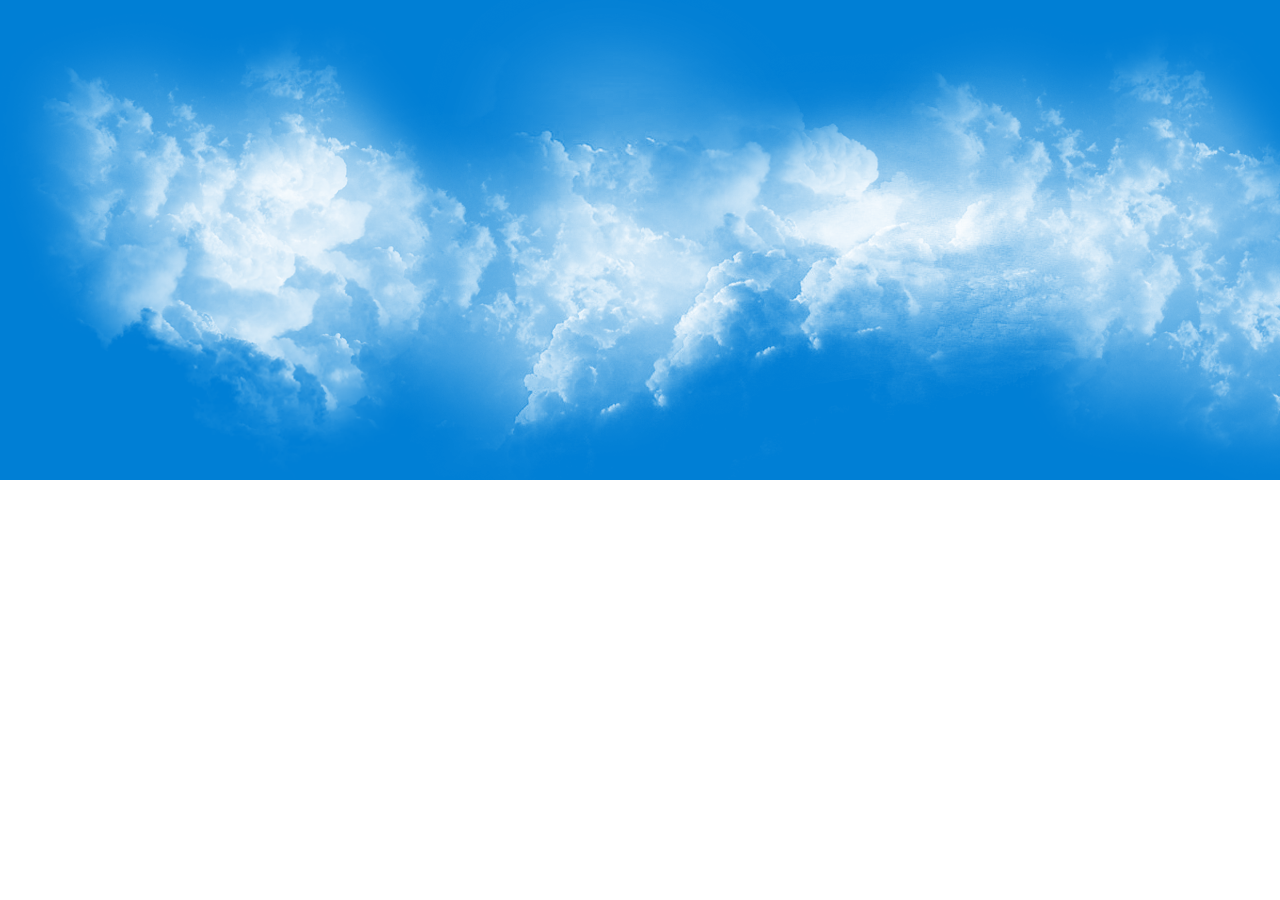
<file: animate cloud/index.html>
<!doctype html>
<html lang="zh">
<head>
<meta charset="UTF-8">
<meta http-equiv="X-UA-Compatible" content="IE=edge,chrome=1"> 
<meta name="viewport" content="width=device-width, initial-scale=1.0">
<title>纯css3云彩动画效果</title>
<link rel="stylesheet" href="css/style.css">
</head>
<body>

<!-- 代码部分begin -->
<div class="sky">
	<div class="clouds_one"></div>
	<div class="clouds_two"></div>
	<div class="clouds_three"></div>
</div>
<!-- 代码部分end -->

</body>
</html>
</file>
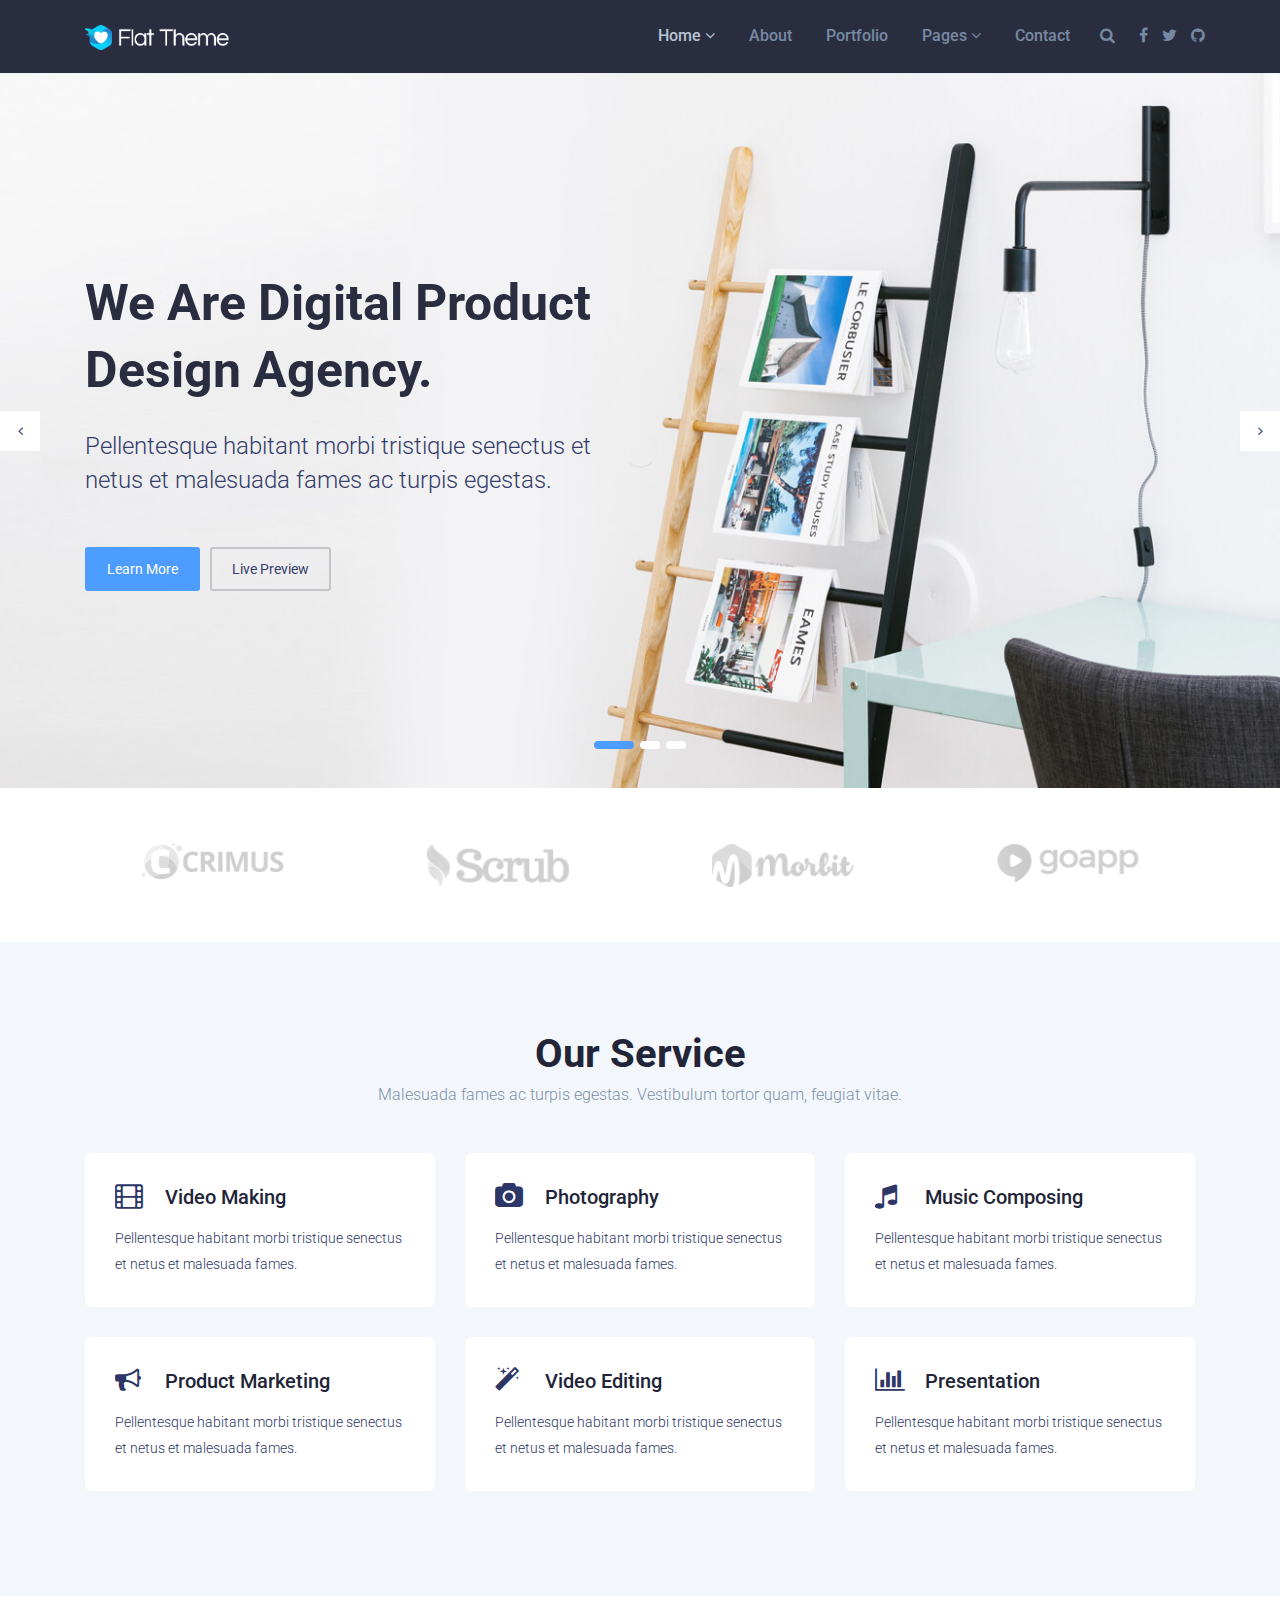
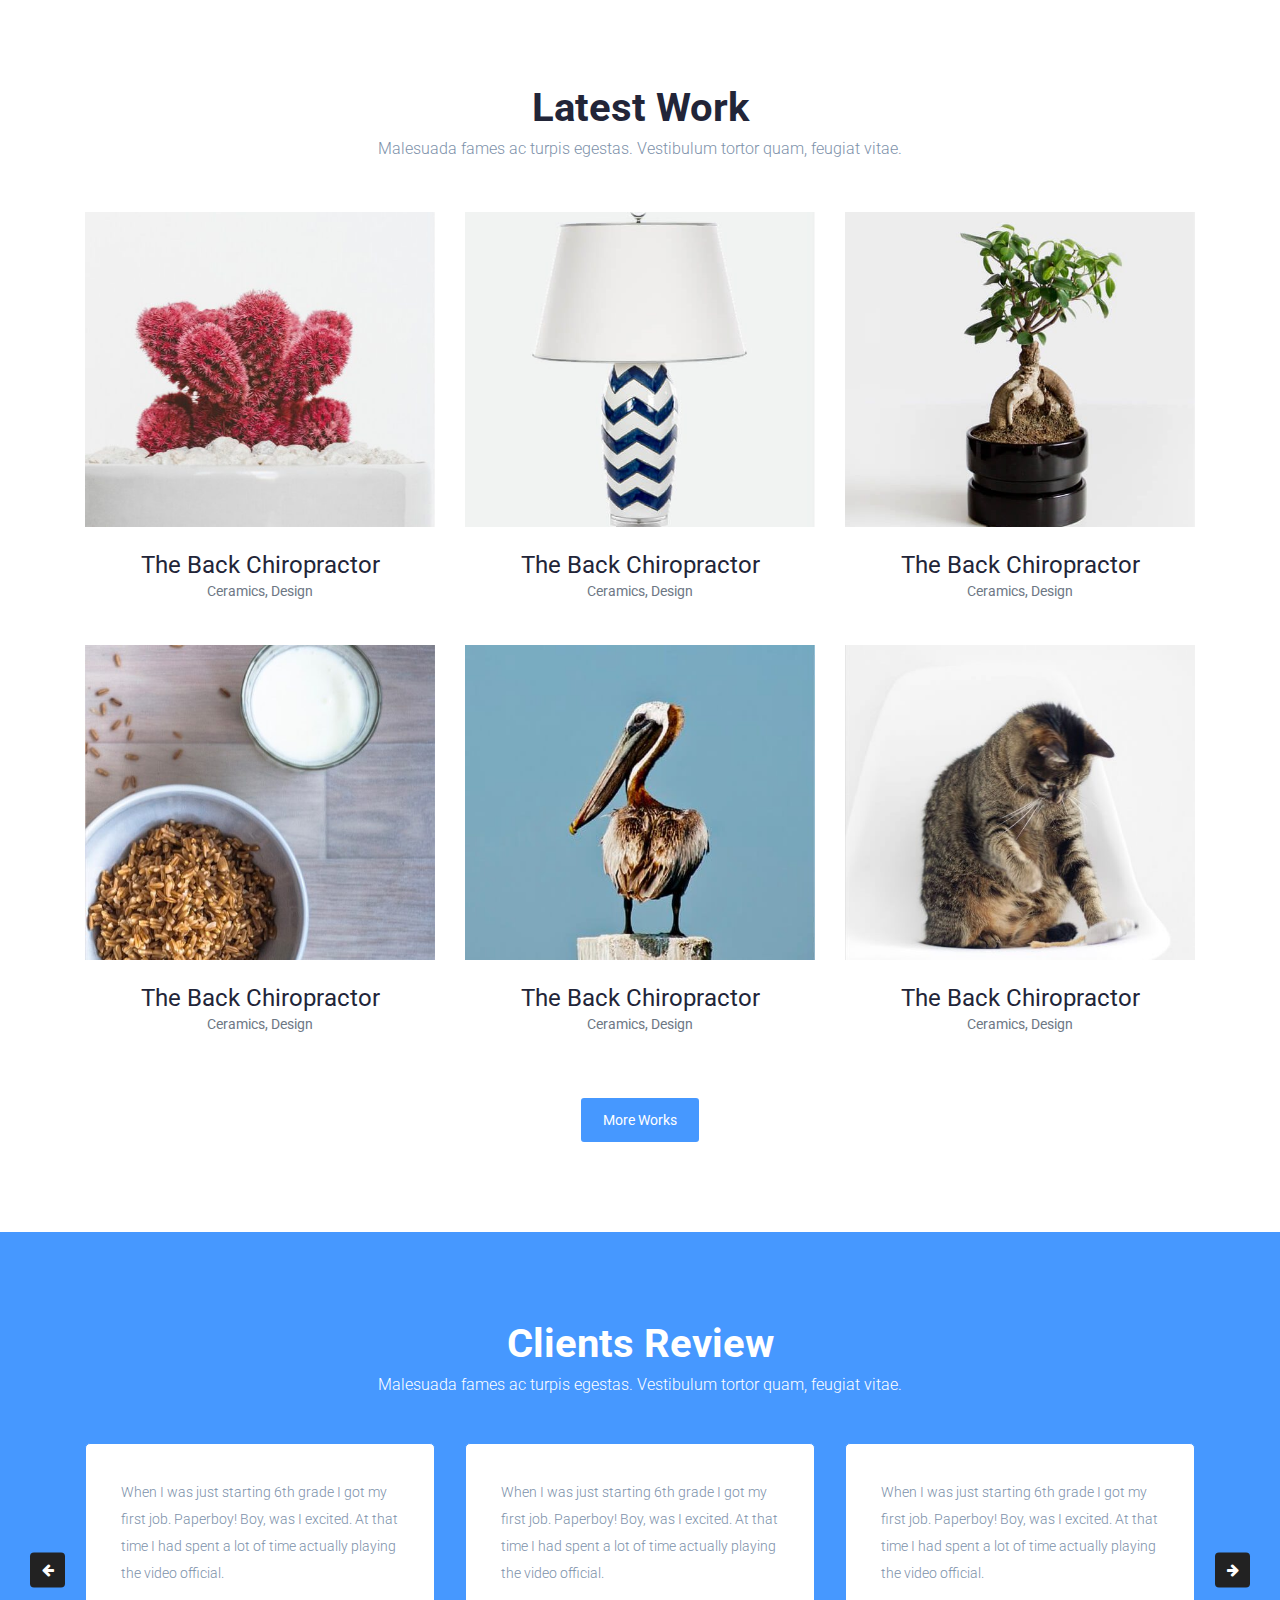
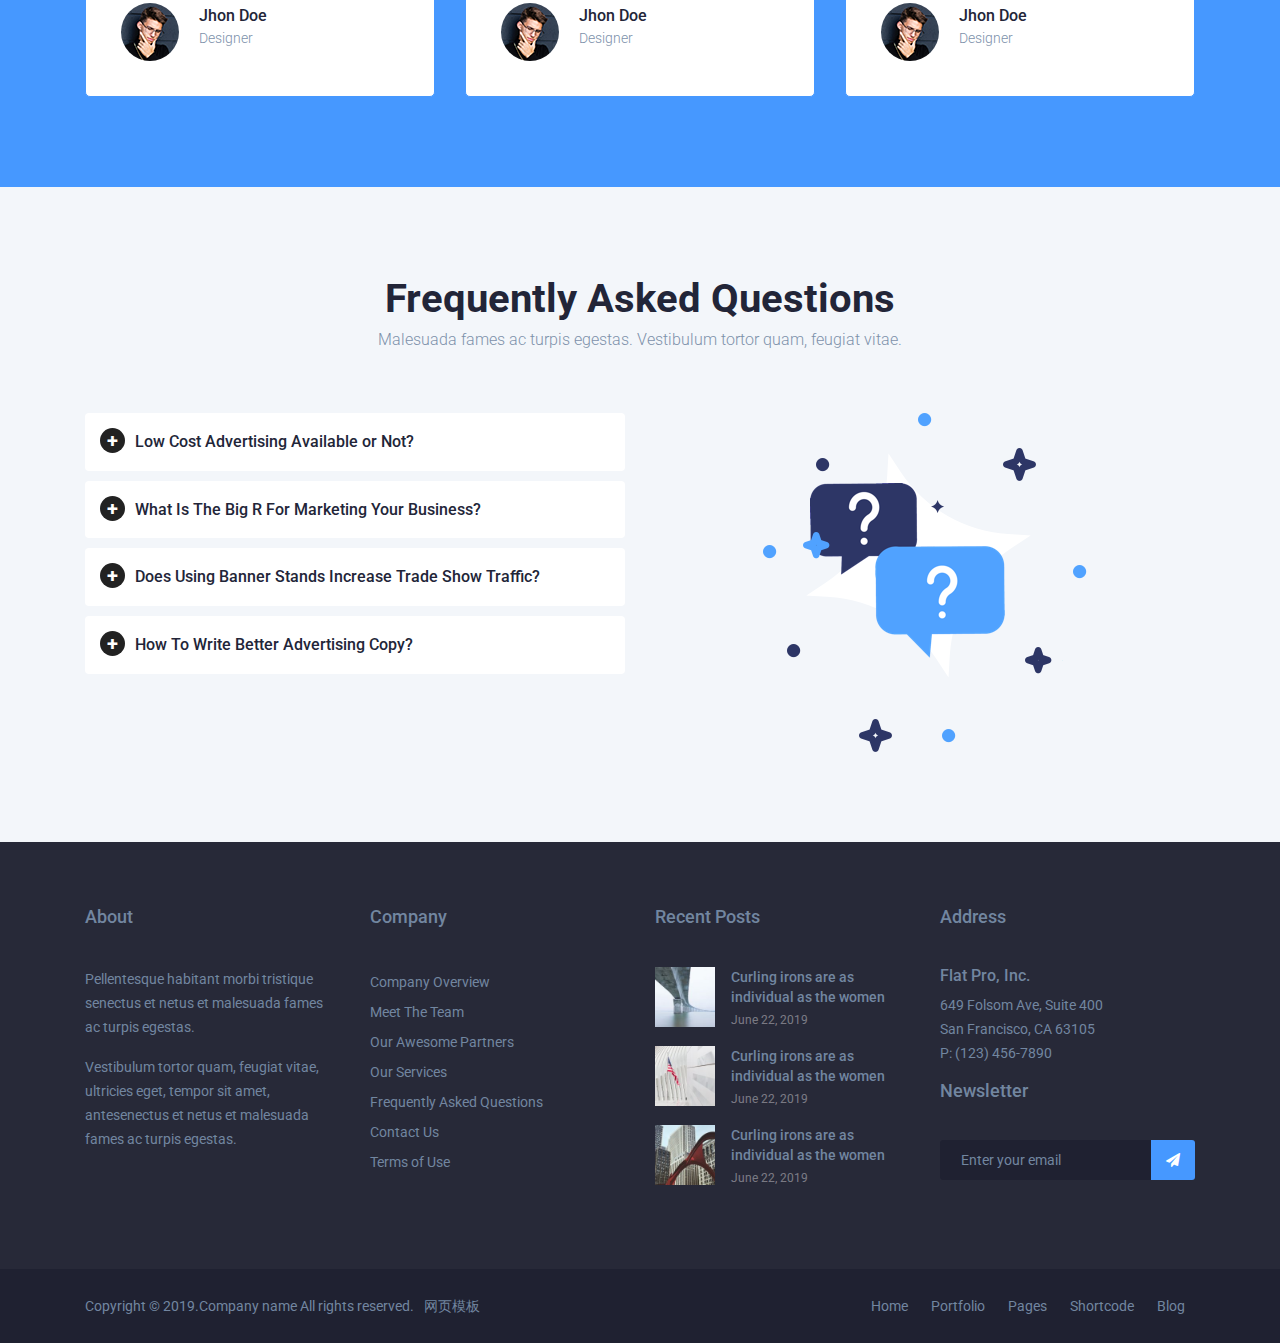
<file: html/index.html>
<!DOCTYPE html>
<html lang="en">

<head>
    <!-- Required meta tags -->
    <meta charset="utf-8">
    <meta name="viewport" content="width=device-width, initial-scale=1, shrink-to-fit=no">
    <title>Home</title>

    <!-- Required CSS files -->
    <link href="https://fonts.googleapis.com/css?family=Roboto:300,300i,400,400i,500,500i,700,700i" rel="stylesheet">
    <link rel="stylesheet" href="assets/css/owl.carousel.css">
    <link rel="stylesheet" href="assets/css/barfiller.css">
    <link rel="stylesheet" href="assets/css/animate.css">
    <link rel="stylesheet" href="assets/css/font-awesome.min.css">
    <link rel="stylesheet" href="assets/css/bootstrap.min.css">
    <link rel="stylesheet" href="assets/css/slicknav.css">
    <link rel="stylesheet" href="assets/css/main.css">
</head>

<body>
<div class="preloader">
    <span class="preloader-spin"></span>
</div>
<div class="site">
    <header>
        <div class="container">
            <div class="row">
                <div class="col-6 col-sm-3 logo-column">
                    <a href="index.html" class="logo">
                        <img src="assets/img/logo.png" alt="logo">
                    </a>
                </div>
                <div class="col-6 col-sm-9 nav-column clearfix">
                    <div class="right-nav">
                        <span class="search-icon fa fa-search"></span>
                        <form action="#" class="search-form">
                            <input type="search" placeholder="search now">
                            <button type="submit"><i class="fa fa-search"></i></button>
                        </form>
                        <div class="header-social">
                            <a href="#" class="fa fa-facebook"></a>
                            <a href="#" class="fa fa-twitter"></a>
                            <a href="#" class="fa fa-github"></a>
                        </div>
                    </div>
                    <nav id="menu" class="d-none d-lg-block">
                        <ul>
                            <li class="current-menu-item has-child">
                                <a href="index.html">Home</a>
                                <ul class="sub-menu">
                                    <li><a href="index.html">Home - 01</a></li>
                                    <li><a href="index-2.html">Home - 02</a></li>
                                    <li><a href="index-3.html">Home - 03</a></li>
                                </ul>
                            </li>
                            <li><a href="about.html">About</a></li>
                            <li><a href="portfolio.html">Portfolio</a></li>
                            <li class="has-child">
                                <a href="#">Pages</a>
                                <ul class="sub-menu">
                                    <li><a href="404.html">404</a></li>
                                    <li><a href="about.html">About</a></li>
                                    <li><a href="career.html">Career</a></li>
                                    <li><a href="coming-soon.html">Coming Soon</a></li>
                                    <li><a href="contact.html">Contact</a></li>
                                    <li><a href="faq.html">Faq</a></li>
                                    <li><a href="portfolio.html">Portfolio</a></li>
                                    <li><a href="pricing.html">Pricing</a></li>
                                    <li><a href="service.html">Service</a></li>
                                    <li><a href="team.html">Team</a></li>
                                    <li><a href="testimonial.html">Testimonial</a></li>
                                </ul>
                            </li>
                            <li><a href="contact.html">Contact</a></li>
                        </ul>
                    </nav>
                </div>
            </div>
        </div>
    </header>        
    <div class="hero-slider">
        <div class="single-slide" style="background-image: url(assets/img/slide1.jpg)">
            <div class="inner">
                <div class="container">
                    <div class="row">
                        <div class="col-lg-6">
                            <div class="slide-content">
                                <h2>We Are Digital Product Design Agency.</h2>
                                <p>Pellentesque habitant morbi tristique senectus et netus et malesuada fames ac turpis egestas.</p>
                                <div class="slide-btn">
                                    <a href="#" class="button">Learn More</a>
                                    <a href="#" class="button-2">Live Preview</a>
                                </div>
                            </div>
                        </div>
                    </div>
                </div>
            </div>
        </div>
        <div class="single-slide" style="background-image: url(assets/img/slide2.jpg)">
            <div class="inner">
                <div class="container">
                    <div class="row justify-content-center">
                        <div class="col-lg-6 text-center">
                            <div class="slide-content">
                                <h2>We Are Digital Product Design Agency.</h2>
                                <p>Pellentesque habitant morbi tristique senectus et netus et malesuada fames ac turpis egestas.</p>
                                <div class="slide-btn">
                                    <a href="#" class="button">Learn More</a>
                                    <a href="#" class="button-2">Live Preview</a>
                                </div>
                            </div>
                        </div>
                    </div>
                </div>
            </div>
        </div>
        <div class="single-slide" style="background-image: url(assets/img/slide3.jpg)">
            <div class="inner">
                <div class="container">
                    <div class="row">
                        <div class="col-lg-6">
                            <div class="slide-content">
                                <h2>We Are Digital Product Design Agency.</h2>
                                <p>Pellentesque habitant morbi tristique senectus et netus et malesuada fames ac turpis egestas.</p>
                                <div class="slide-btn">
                                    <a href="#" class="button">Learn More</a>
                                    <a href="#" class="button-2">Live Preview</a>
                                </div>
                            </div>
                        </div>
                        <div class="col-lg-6 text-center">
                            <div class="inner embed-responsive embed-responsive-16by9" data-margin="25px 0 0">
                                <iframe width="560" height="315" src="" frameborder="0" allowfullscreen></iframe>
                            </div>
                        </div>
                    </div>
                </div>
            </div>
        </div>
    </div>
    <div class="brand-area">
        <div class="container">
            <div class="row">
                <div class="col-md-3 col-6 single-brand">
                    <div class="inner">
                        <a href="#">
                            <img src="assets/img/brand1.png" alt="">
                        </a>
                    </div>
                </div>
                <div class="col-md-3 col-6 single-brand">
                    <div class="inner">
                        <a href="#">
                            <img src="assets/img/brand2.png" alt="">
                        </a>
                    </div>
                </div>
                <div class="col-md-3 col-6 single-brand">
                    <div class="inner">
                        <a href="#">
                            <img src="assets/img/brand3.png" alt="">
                        </a>
                    </div>
                </div>
                <div class="col-md-3 col-6 single-brand">
                    <div class="inner">
                        <a href="#">
                            <img src="assets/img/brand4.png" alt="">
                        </a>
                    </div>
                </div>
            </div>
        </div>
    </div>
    <div class="service-area bg2 sp">
        <div class="container">
            <div class="section-title">
                <h2>Our Service</h2>
                <p>Malesuada fames ac turpis egestas. Vestibulum tortor quam, feugiat vitae.</p>
            </div>
            <div class="row">
                <div class="col-lg-4 col-md-6 single-service">
                    <div class="inner">
                        <div class="title">
                            <div class="icon">
                                <i class="fa fa-film"></i>
                            </div>
                            <h4>Video Making</h4>
                        </div>
                        <div class="content">
                            <p>Pellentesque habitant morbi tristique senectus et netus et malesuada fames.</p>
                        </div>
                    </div>
                </div>
                <div class="col-lg-4 col-md-6 single-service">
                    <div class="inner">
                        <div class="title">
                            <div class="icon">
                                <i class="fa fa-camera"></i>
                            </div>
                            <h4>Photography</h4>
                        </div>
                        <div class="content">
                            <p>Pellentesque habitant morbi tristique senectus et netus et malesuada fames.</p>
                        </div>
                    </div>
                </div>
                <div class="col-lg-4 col-md-6 single-service">
                    <div class="inner">
                        <div class="title">
                            <div class="icon">
                                <i class="fa fa-music"></i>
                            </div>
                            <h4>Music Composing</h4>
                        </div>
                        <div class="content">
                            <p>Pellentesque habitant morbi tristique senectus et netus et malesuada fames.</p>
                        </div>
                    </div>
                </div>
                <div class="col-lg-4 col-md-6 single-service">
                    <div class="inner">
                        <div class="title">
                            <div class="icon">
                                <i class="fa fa-bullhorn"></i>
                            </div>
                            <h4>Product Marketing</h4>
                        </div>
                        <div class="content">
                            <p>Pellentesque habitant morbi tristique senectus et netus et malesuada fames.</p>
                        </div>
                    </div>
                </div>
                <div class="col-lg-4 col-md-6 single-service">
                    <div class="inner">
                        <div class="title">
                            <div class="icon">
                                <i class="fa fa-magic"></i>
                            </div>
                            <h4>Video Editing</h4>
                        </div>
                        <div class="content">
                            <p>Pellentesque habitant morbi tristique senectus et netus et malesuada fames.</p>
                        </div>
                    </div>
                </div>
                <div class="col-lg-4 col-md-6 single-service">
                    <div class="inner">
                        <div class="title">
                            <div class="icon">
                                <i class="fa fa-bar-chart"></i>
                            </div>
                            <h4>Presentation</h4>
                        </div>
                        <div class="content">
                            <p>Pellentesque habitant morbi tristique senectus et netus et malesuada fames.</p>
                        </div>
                    </div>
                </div>
            </div>
        </div>
    </div>
    <div class="portfolio-area sp">
        <div class="container">
            <div class="section-title">
                <h2>Latest Work</h2>
                <p>Malesuada fames ac turpis egestas. Vestibulum tortor quam, feugiat vitae.</p>
            </div>
            <div class="row">
                <div class="single-portfolio col-md-4">
                    <div class="inner">
                        <div class="portfolio-img">
                            <img src="assets/img/portfolio1.jpg" alt="portfolio-image">
                            <div class="hover-content">
                                <div>
                                    <a href="#" class="button">View Case Study</a>
                                </div>
                            </div>
                        </div>
                        <div class="portfolio-content">
                            <a href="#"><h3>The Back Chiropractor</h3></a>
                            <span>Ceramics, Design</span>
                        </div>
                    </div>
                </div>
                <div class="single-portfolio col-md-4">
                    <div class="inner">
                        <div class="portfolio-img">
                            <img src="assets/img/portfolio2.jpg" alt="portfolio-image">
                            <div class="hover-content">
                                <div>
                                    <a href="#" class="button">View Case Study</a>
                                </div>
                            </div>
                        </div>
                        <div class="portfolio-content">
                            <a href="#"><h3>The Back Chiropractor</h3></a>
                            <span>Ceramics, Design</span>
                        </div>
                    </div>
                </div>
                <div class="single-portfolio col-md-4">
                    <div class="inner">
                        <div class="portfolio-img">
                            <img src="assets/img/portfolio3.jpg" alt="portfolio-image">
                            <div class="hover-content">
                                <div>
                                    <a href="#" class="button">View Case Study</a>
                                </div>
                            </div>
                        </div>
                        <div class="portfolio-content">
                            <a href="#"><h3>The Back Chiropractor</h3></a>
                            <span>Ceramics, Design</span>
                        </div>
                    </div>
                </div>
                <div class="single-portfolio col-md-4">
                    <div class="inner">
                        <div class="portfolio-img">
                            <img src="assets/img/portfolio4.jpg" alt="portfolio-image">
                            <div class="hover-content">
                                <div>
                                    <a href="#" class="button">View Case Study</a>
                                </div>
                            </div>
                        </div>
                        <div class="portfolio-content">
                            <a href="#"><h3>The Back Chiropractor</h3></a>
                            <span>Ceramics, Design</span>
                        </div>
                    </div>
                </div>
                <div class="single-portfolio col-md-4">
                    <div class="inner">
                        <div class="portfolio-img">
                            <img src="assets/img/portfolio5.jpg" alt="portfolio-image">
                            <div class="hover-content">
                                <div>
                                    <a href="#" class="button">View Case Study</a>
                                </div>
                            </div>
                        </div>
                        <div class="portfolio-content">
                            <a href="#"><h3>The Back Chiropractor</h3></a>
                            <span>Ceramics, Design</span>
                        </div>
                    </div>
                </div>
                <div class="single-portfolio col-md-4">
                    <div class="inner">
                        <div class="portfolio-img">
                            <img src="assets/img/portfolio6.jpg" alt="portfolio-image">
                            <div class="hover-content">
                                <div>
                                    <a href="#" class="button">View Case Study</a>
                                </div>
                            </div>
                        </div>
                        <div class="portfolio-content">
                            <a href="#"><h3>The Back Chiropractor</h3></a>
                            <span>Ceramics, Design</span>
                        </div>
                    </div>
                </div>
            </div>
            <div class="row">
                <div class="col-12 text-center" data-margin="40px 0 0">
                    <a href="#" class="button">More Works</a>
                </div>
            </div>
        </div>
    </div>
    <div class="testimonial-area sp bg1">
        <div class="container">
            <div class="section-title white">
                <h2>Clients Review</h2>
                <p>Malesuada fames ac turpis egestas. Vestibulum tortor quam, feugiat vitae.</p>
            </div>
            <div class="testimonial-slider">
                <div class="single-slide">
                    <div class="inner">
                        <p>When I was just starting 6th grade I got my first job. Paperboy! Boy, was I excited. At that time I had spent a lot of time actually playing the video official.</p>
                        <div class="client-info">
                            <div class="client-img">
                                <img src="assets/img/client.jpg" alt="client">
                            </div>
                            <div class="client-data">
                                <h4>Jhon Doe</h4>
                                <span>Designer</span>
                            </div>
                        </div>
                    </div>
                </div>
                <div class="single-slide">
                    <div class="inner">
                        <p>When I was just starting 6th grade I got my first job. Paperboy! Boy, was I excited. At that time I had spent a lot of time actually playing the video official.</p>
                        <div class="client-info">
                            <div class="client-img">
                                <img src="assets/img/client.jpg" alt="client">
                            </div>
                            <div class="client-data">
                                <h4>Jhon Doe</h4>
                                <span>Designer</span>
                            </div>
                        </div>
                    </div>
                </div>
                <div class="single-slide">
                    <div class="inner">
                        <p>When I was just starting 6th grade I got my first job. Paperboy! Boy, was I excited. At that time I had spent a lot of time actually playing the video official.</p>
                        <div class="client-info">
                            <div class="client-img">
                                <img src="assets/img/client.jpg" alt="client">
                            </div>
                            <div class="client-data">
                                <h4>Jhon Doe</h4>
                                <span>Designer</span>
                            </div>
                        </div>
                    </div>
                </div>
                <div class="single-slide">
                    <div class="inner">
                        <p>When I was just starting 6th grade I got my first job. Paperboy! Boy, was I excited. At that time I had spent a lot of time actually playing the video official.</p>
                        <div class="client-info">
                            <div class="client-img">
                                <img src="assets/img/client.jpg" alt="client">
                            </div>
                            <div class="client-data">
                                <h4>Jhon Doe</h4>
                                <span>Designer</span>
                            </div>
                        </div>
                    </div>
                </div>
            </div>
        </div>
    </div>
    <div class="faq-area sp bg2">
        <div class="container">
            <div class="section-title">
                <h2>Frequently Asked Questions</h2>
                <p>Malesuada fames ac turpis egestas. Vestibulum tortor quam, feugiat vitae.</p>
            </div>
            <div class="row">
                <div class="col-md-6">
                    <div class="faq">
                        <div class="single-item">
                            <h4>Low Cost Advertising Available or Not?</h4>
                            <div class="content">
                                Pellentesque habitant morbi tristique senectus et netus et malesu ada fames and reply to all.
                            </div>
                        </div>
                        <div class="single-item">
                            <h4>What Is The Big R For Marketing Your Business?</h4>
                            <div class="content">
                                Pellentesque habitant morbi tristique senectus et netus et malesu ada fames and reply to all.
                            </div>
                        </div>
                        <div class="single-item">
                            <h4>Does Using Banner Stands Increase Trade Show Traffic?</h4>
                            <div class="content">
                                Pellentesque habitant morbi tristique senectus et netus et malesu ada fames and reply to all.
                            </div>
                        </div>
                        <div class="single-item">
                            <h4>How To Write Better Advertising Copy?</h4>
                            <div class="content">
                                Pellentesque habitant morbi tristique senectus et netus et malesu ada fames and reply to all.
                            </div>
                        </div>
                    </div>
                </div>
                <div class="col-md-6">
                    <div class="faq-img text-center">
                        <img src="assets/img/fag-img.png" alt="faq">
                    </div>
                </div>
            </div>
        </div>
    </div>
    <footer>
        <div class="footer-top">
            <div class="container">
                <div class="row">
                    <div class="col-md-6 col-lg-3 footer_widget">
                        <div class="inner">
                            <h4>About</h4>
                            <p>Pellentesque habitant morbi tristique senectus et netus et malesuada fames ac turpis egestas.</p>
                            <p>Vestibulum tortor quam, feugiat vitae, ultricies eget, tempor sit amet, antesenectus et netus et malesuada fames ac turpis egestas.</p>
                        </div>
                    </div>
                    <div class="col-md-6 col-lg-3 footer_widget">
                        <div class="inner">
                            <h4>Company</h4>
                            <ul>
                                <li><a href="#">Company Overview</a></li>
                                <li><a href="#">Meet The Team</a></li>
                                <li><a href="#">Our Awesome Partners</a></li>
                                <li><a href="#">Our Services</a></li>
                                <li><a href="#">Frequently Asked Questions</a></li>
                                <li><a href="#">Contact Us</a></li>
                                <li><a href="#">Terms of Use</a></li>
                            </ul>
                        </div>
                    </div>
                    <div class="col-md-6 col-lg-3 footer_widget">
                        <div class="inner">
                            <h4>Recent Posts</h4>
                            <div class="media">
                                <a href="#">
                                    <img src="assets/img/recent1.jpg" class="d-flex mr-3" alt="">
                                </a>
                                <div class="media-body">
                                    <h5>
                                        <a href="#">Curling irons are as individual as the women</a>
                                    </h5>
                                    <span>June 22, 2019</span>
                                </div>
                            </div>
                            <div class="media">
                                <a href="#">
                                    <img src="assets/img/recent2.jpg" class="d-flex mr-3" alt="">
                                </a>
                                <div class="media-body">
                                    <h5>
                                        <a href="#">Curling irons are as individual as the women</a>
                                    </h5>
                                    <span>June 22, 2019</span>
                                </div>
                            </div>
                            <div class="media">
                                <a href="#">
                                    <img src="assets/img/recent3.jpg" class="d-flex mr-3" alt="">
                                </a>
                                <div class="media-body">
                                    <h5>
                                        <a href="#">Curling irons are as individual as the women</a>
                                    </h5>
                                    <span>June 22, 2019</span>
                                </div>
                            </div>
                        </div>
                    </div>
                    <div class="col-md-6 col-lg-3 footer_widget">
                        <div class="inner">
                            <h4>Address</h4>
                            <h5>Flat Pro, Inc.</h5>
                            <p>649 Folsom Ave, Suite 400 <br>San Francisco, CA 63105 <br>P: (123) 456-7890</p>
                            <h4>Newsletter</h4>
                            <form action="#" class="nw_form">
                                <input placeholder="Enter your email" type="email">
                                <button><i class="fa fa-paper-plane"></i></button>
                            </form>
                        </div>
                    </div>
                </div>
            </div>
        </div>
        <div class="footer-bottom">
            <div class="container">
                <div class="row">
                    <div class="col-lg-6">
                        <div class="copyright-txt">
                            Copyright &copy; 2019.Company name All rights reserved.<a target="_blank" href="http://sc.chinaz.com/moban/">&#x7F51;&#x9875;&#x6A21;&#x677F;</a>
                        </div>
                    </div>
                    <div class="col-lg-6 text-right">
                        <div class="footer-nav">
                            <a href="#">Home</a>
                            <a href="#">Portfolio</a>
                            <a href="#">Pages</a>
                            <a href="#">Shortcode</a>
                            <a href="#">Blog</a>
                        </div>
                    </div>
                </div>
            </div>
        </div>
    </footer> 
</div>

<!--Required JS files-->
<script src="assets/js/jquery-2.2.4.min.js"></script>
<script src="assets/js/vendor/popper.min.js"></script>
<script src="assets/js/vendor/bootstrap.min.js"></script>
<script src="assets/js/vendor/owl.carousel.min.js"></script>
<script src="assets/js/vendor/isotope.pkgd.min.js"></script>
<script src="assets/js/vendor/jquery.barfiller.js"></script>
<script src="assets/js/vendor/loopcounter.js"></script>
<script src="assets/js/vendor/slicknav.min.js"></script>
<script src="assets/js/active.js"></script>

</body>

</html>
</file>
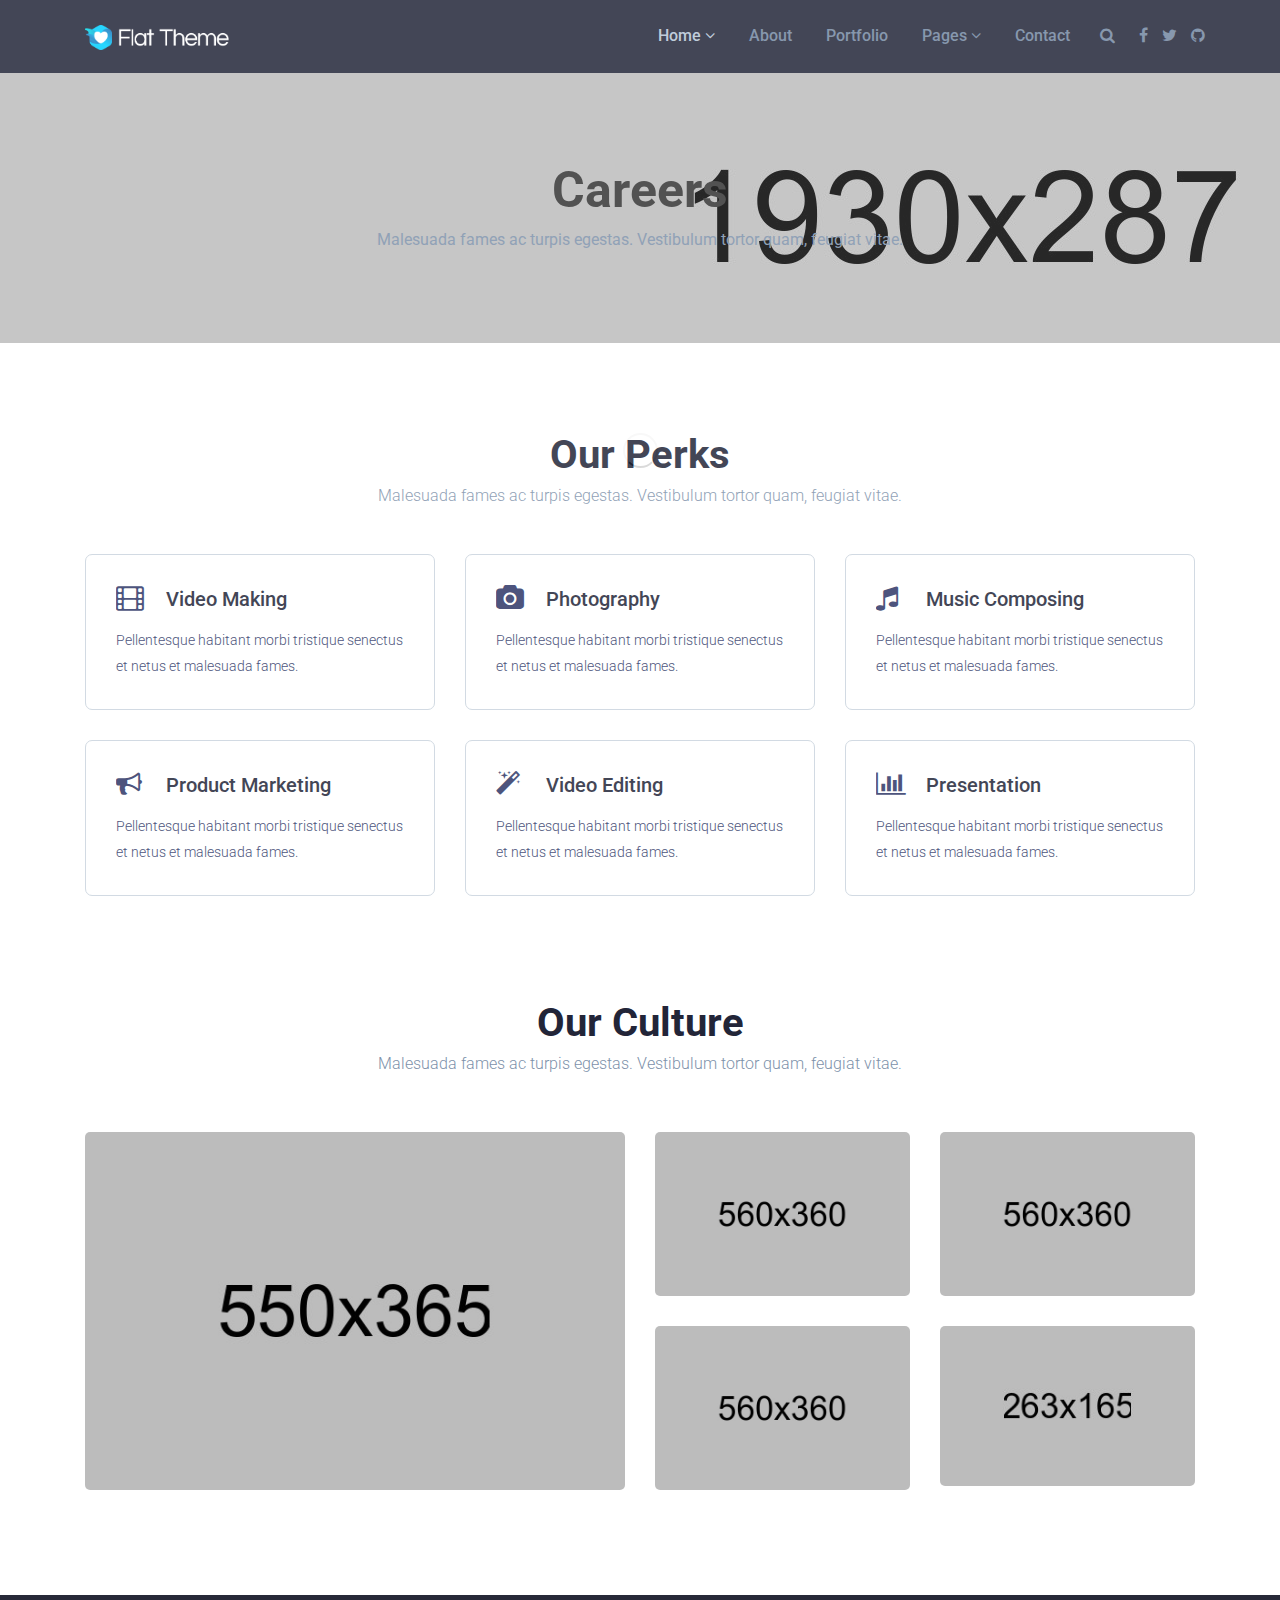
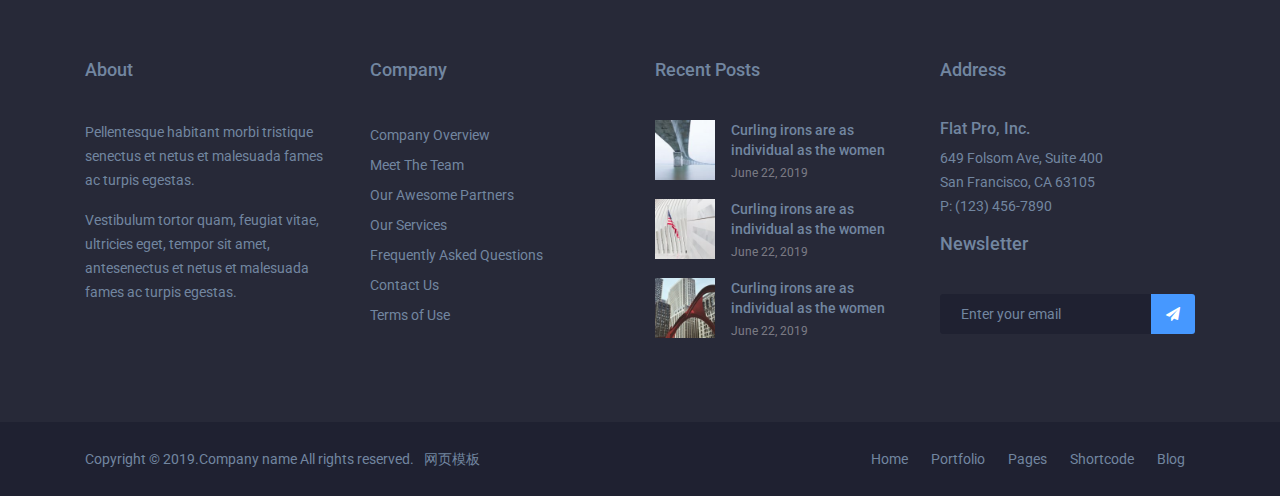
<file: html/career.html>
<!DOCTYPE html>
<html lang="en">

<head>
    <!-- Required meta tags -->
    <meta charset="utf-8">
    <meta name="viewport" content="width=device-width, initial-scale=1, shrink-to-fit=no">
    <title></title>

        <!-- Required CSS files -->
    <link href="https://fonts.googleapis.com/css?family=Roboto:300,300i,400,400i,500,500i,700,700i" rel="stylesheet">
    <link rel="stylesheet" href="assets/css/owl.carousel.css">
    <link rel="stylesheet" href="assets/css/barfiller.css">
    <link rel="stylesheet" href="assets/css/animate.css">
    <link rel="stylesheet" href="assets/css/font-awesome.min.css">
    <link rel="stylesheet" href="assets/css/bootstrap.min.css">
    <link rel="stylesheet" href="assets/css/slicknav.css">
    <link rel="stylesheet" href="assets/css/main.css">
</head>

<body>
    <div class="preloader">
        <span class="preloader-spin"></span>
    </div>
    <div class="site">
        


            <header>
            <div class="container">
                <div class="row">
                    <div class="col-6 col-sm-3 logo-column">
                        <a href="index.html" class="logo">
                            <img src="assets/img/logo.png" alt="logo">
                        </a>
                    </div>
                    <div class="col-6 col-sm-9 nav-column clearfix">
                        <div class="right-nav">
                            <span class="search-icon fa fa-search"></span>
                            <form action="#" class="search-form">
                                <input type="search" placeholder="search now">
                                <button type="submit"><i class="fa fa-search"></i></button>
                            </form>
                            <div class="header-social">
                                <a href="#" class="fa fa-facebook"></a>
                                <a href="#" class="fa fa-twitter"></a>
                                <a href="#" class="fa fa-github"></a>
                            </div>
                        </div>
                        <nav id="menu" class="d-none d-lg-block">
                            <ul>
                                <li class="current-menu-item has-child">
                                    <a href="index.html">Home</a>
                                    <ul class="sub-menu">
                                        <li><a href="index.html">Home - 01</a></li>
                                        <li><a href="index-2.html">Home - 02</a></li>
                                        <li><a href="index-3.html">Home - 03</a></li>
                                    </ul>
                                </li>
                                <li><a href="about.html">About</a></li>
                                <li><a href="portfolio.html">Portfolio</a></li>
                                <li class="has-child">
                                    <a href="#">Pages</a>
                                    <ul class="sub-menu">
                                        <li><a href="404.html">404</a></li>
                                        <li><a href="about.html">About</a></li>
                                        <li><a href="career.html">Career</a></li>
                                        <li><a href="coming-soon.html">Coming Soon</a></li>
                                        <li><a href="contact.html">Contact</a></li>
                                        <li><a href="faq.html">Faq</a></li>
                                        <li><a href="portfolio.html">Portfolio</a></li>
                                        <li><a href="pricing.html">Pricing</a></li>
                                        <li><a href="service.html">Service</a></li>
                                        <li><a href="team.html">Team</a></li>
                                        <li><a href="testimonial.html">Testimonial</a></li>
                                    </ul>
                                </li>
                                <li><a href="contact.html">Contact</a></li>
                            </ul>
                        </nav>
                    </div>
                </div>
            </div>
        </header>    <div class="page-title sp" style="background-image: url(assets/img/page-title.jpg)">
    <div class="container text-center">
        <h2>Careers</h2>
        <p>Malesuada fames ac turpis egestas. Vestibulum tortor quam, feugiat vitae.</p>
    </div>
</div>        
    <div class="service-area sp">
    <div class="container">
        <div class="section-title">
            <h2>Our Perks</h2>
            <p>Malesuada fames ac turpis egestas. Vestibulum tortor quam, feugiat vitae.</p>
        </div>
        <div class="row">
            <div class="col-lg-4 col-md-6 single-service bordered">
                <div class="inner">
                    <div class="title">
                        <div class="icon">
                            <i class="fa fa-film"></i>
                        </div>
                        <h4>Video Making</h4>
                    </div>
                    <div class="content">
                        <p>Pellentesque habitant morbi tristique senectus et netus et malesuada fames.</p>
                    </div>
                </div>
            </div>
            <div class="col-lg-4 col-md-6 single-service bordered">
                <div class="inner">
                    <div class="title">
                        <div class="icon">
                            <i class="fa fa-camera"></i>
                        </div>
                        <h4>Photography</h4>
                    </div>
                    <div class="content">
                        <p>Pellentesque habitant morbi tristique senectus et netus et malesuada fames.</p>
                    </div>
                </div>
            </div>
            <div class="col-lg-4 col-md-6 single-service bordered">
                <div class="inner">
                    <div class="title">
                        <div class="icon">
                            <i class="fa fa-music"></i>
                        </div>
                        <h4>Music Composing</h4>
                    </div>
                    <div class="content">
                        <p>Pellentesque habitant morbi tristique senectus et netus et malesuada fames.</p>
                    </div>
                </div>
            </div>
            <div class="col-lg-4 col-md-6 single-service bordered">
                <div class="inner">
                    <div class="title">
                        <div class="icon">
                            <i class="fa fa-bullhorn"></i>
                        </div>
                        <h4>Product Marketing</h4>
                    </div>
                    <div class="content">
                        <p>Pellentesque habitant morbi tristique senectus et netus et malesuada fames.</p>
                    </div>
                </div>
            </div>
            <div class="col-lg-4 col-md-6 single-service bordered">
                <div class="inner">
                    <div class="title">
                        <div class="icon">
                            <i class="fa fa-magic"></i>
                        </div>
                        <h4>Video Editing</h4>
                    </div>
                    <div class="content">
                        <p>Pellentesque habitant morbi tristique senectus et netus et malesuada fames.</p>
                    </div>
                </div>
            </div>
            <div class="col-lg-4 col-md-6 single-service bordered">
                <div class="inner">
                    <div class="title">
                        <div class="icon">
                            <i class="fa fa-bar-chart"></i>
                        </div>
                        <h4>Presentation</h4>
                    </div>
                    <div class="content">
                        <p>Pellentesque habitant morbi tristique senectus et netus et malesuada fames.</p>
                    </div>
                </div>
            </div>
        </div>
    </div>
</div>    
<div class="gallery-area spb">
    <div class="container">
        <div class="section-title" data-margin="0 0 40px">
            <h2>Our Culture</h2>
            <p>Malesuada fames ac turpis egestas. Vestibulum tortor quam, feugiat vitae.</p>
        </div>
        <div class="row">
            <div class="col-md-6 single-gallery">
                <div class="inner">
                    <img src="assets/img/gallery-1.jpg" alt="">
                </div>
            </div>
            <div class="col-md-6">
                <div class="row">
                    <div class="col-sm-6 single-gallery">
                        <div class="inner">
                            <img src="assets/img/gallery-2.jpg" alt="">
                        </div>
                    </div>
                    <div class="col-sm-6 single-gallery">
                        <div class="inner">
                            <img src="assets/img/gallery-3.jpg" alt="">
                        </div>
                    </div>
                    <div class="col-sm-6 single-gallery">
                        <div class="inner">
                            <img src="assets/img/gallery-4.jpg" alt="">
                        </div>
                    </div>
                    <div class="col-sm-6 single-gallery">
                        <div class="inner">
                            <img src="assets/img/gallery-5.jpg" alt="">
                        </div>
                    </div>
                </div>
            </div>
        </div>
    </div>
</div>
<footer>
    <div class="footer-top">
        <div class="container">
            <div class="row">
                <div class="col-md-6 col-lg-3 footer_widget">
                    <div class="inner">
                        <h4>About</h4>
                        <p>Pellentesque habitant morbi tristique senectus et netus et malesuada fames ac turpis egestas.</p>
                        <p>Vestibulum tortor quam, feugiat vitae, ultricies eget, tempor sit amet, antesenectus et netus et malesuada fames ac turpis egestas.</p>
                    </div>
                </div>
                <div class="col-md-6 col-lg-3 footer_widget">
                    <div class="inner">
                        <h4>Company</h4>
                        <ul>
                            <li><a href="#">Company Overview</a></li>
                            <li><a href="#">Meet The Team</a></li>
                            <li><a href="#">Our Awesome Partners</a></li>
                            <li><a href="#">Our Services</a></li>
                            <li><a href="#">Frequently Asked Questions</a></li>
                            <li><a href="#">Contact Us</a></li>
                            <li><a href="#">Terms of Use</a></li>
                        </ul>
                    </div>
                </div>
                <div class="col-md-6 col-lg-3 footer_widget">
                    <div class="inner">
                        <h4>Recent Posts</h4>
                        <div class="media">
                            <a href="#">
                                <img src="assets/img/recent1.jpg" class="d-flex mr-3" alt="">
                            </a>
                            <div class="media-body">
                                <h5>
                                    <a href="#">Curling irons are as individual as the women</a>
                                </h5>
                                <span>June 22, 2019</span>
                            </div>
                        </div>
                        <div class="media">
                            <a href="#">
                                <img src="assets/img/recent2.jpg" class="d-flex mr-3" alt="">
                            </a>
                            <div class="media-body">
                                <h5>
                                    <a href="#">Curling irons are as individual as the women</a>
                                </h5>
                                <span>June 22, 2019</span>
                            </div>
                        </div>
                        <div class="media">
                            <a href="#">
                                <img src="assets/img/recent3.jpg" class="d-flex mr-3" alt="">
                            </a>
                            <div class="media-body">
                                <h5>
                                    <a href="#">Curling irons are as individual as the women</a>
                                </h5>
                                <span>June 22, 2019</span>
                            </div>
                        </div>
                    </div>
                </div>
                <div class="col-md-6 col-lg-3 footer_widget">
                    <div class="inner">
                        <h4>Address</h4>
                        <h5>Flat Pro, Inc.</h5>
                        <p>649 Folsom Ave, Suite 400 <br>San Francisco, CA 63105 <br>P: (123) 456-7890</p>
                        <h4>Newsletter</h4>
                        <form action="#" class="nw_form">
                            <input placeholder="Enter your email" type="email">
                            <button><i class="fa fa-paper-plane"></i></button>
                        </form>
                    </div>
                </div>
            </div>
        </div>
    </div>
    <div class="footer-bottom">
        <div class="container">
            <div class="row">
                <div class="col-lg-6">
                    <div class="copyright-txt">
                        Copyright &copy; 2019.Company name All rights reserved.<a target="_blank" href="http://sc.chinaz.com/moban/">&#x7F51;&#x9875;&#x6A21;&#x677F;</a>
                    </div>
                </div>
                <div class="col-lg-6 text-right">
                    <div class="footer-nav">
                        <a href="#">Home</a>
                        <a href="#">Portfolio</a>
                        <a href="#">Pages</a>
                        <a href="#">Shortcode</a>
                        <a href="#">Blog</a>
                    </div>
                </div>
            </div>
        </div>
    </div>
</footer>
        
        
    </div>

    <!--Required JS files-->
<script src="assets/js/jquery-2.2.4.min.js"></script>
<script src="assets/js/vendor/popper.min.js"></script>
<script src="assets/js/vendor/bootstrap.min.js"></script>
<script src="assets/js/vendor/owl.carousel.min.js"></script>
<script src="assets/js/vendor/isotope.pkgd.min.js"></script>
<script src="assets/js/vendor/jquery.barfiller.js"></script>
<script src="assets/js/vendor/loopcounter.js"></script>
<script src="assets/js/vendor/slicknav.min.js"></script>
<script src="assets/js/active.js"></script>

</body>

</html>
</file>
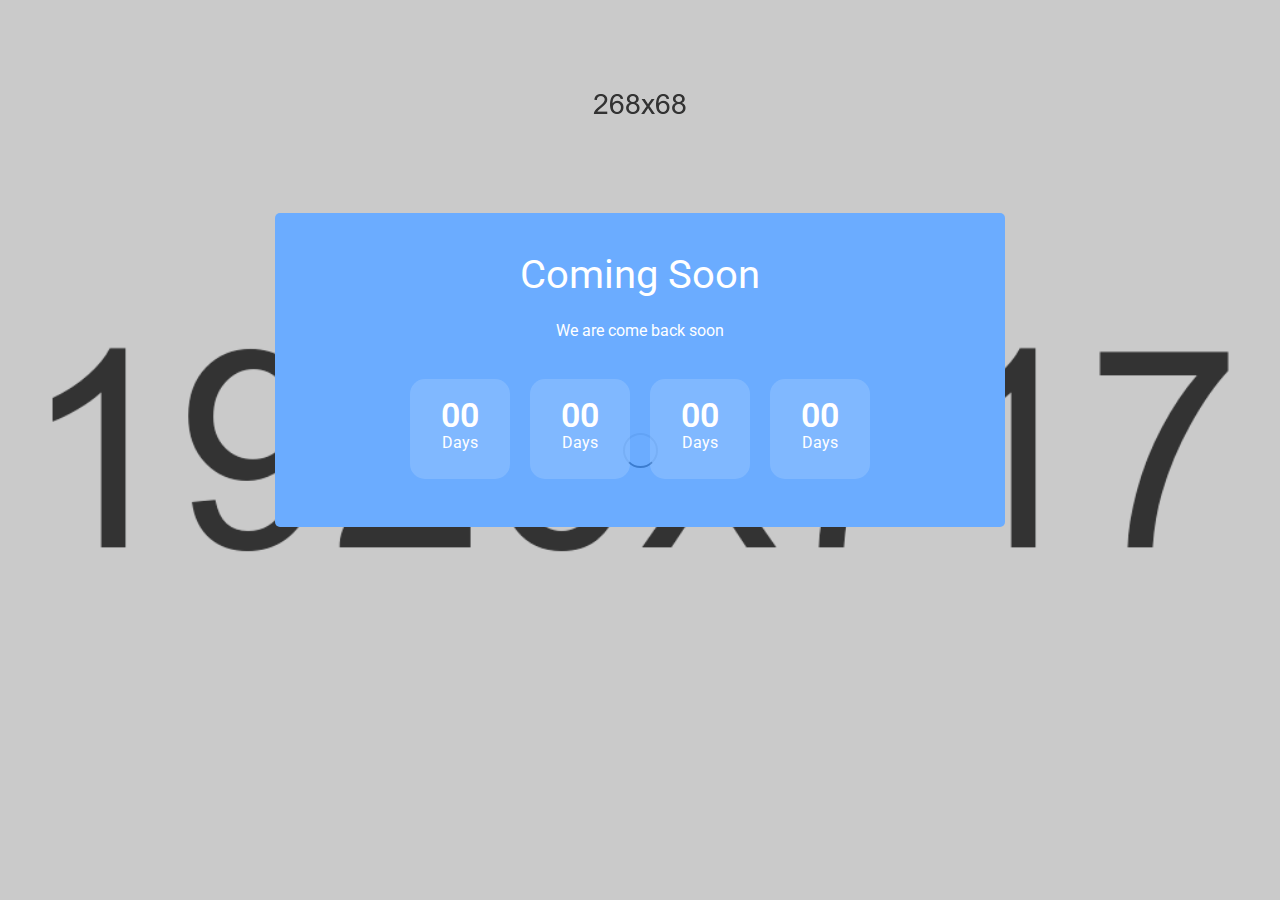
<file: html/coming-soon.html>
<!DOCTYPE html>
<html lang="en">

<head>
    <!-- Required meta tags -->
    <meta charset="utf-8">
    <meta name="viewport" content="width=device-width, initial-scale=1, shrink-to-fit=no">
    <title></title>

        <!-- Required CSS files -->
    <link href="https://fonts.googleapis.com/css?family=Roboto:300,300i,400,400i,500,500i,700,700i" rel="stylesheet">
    <link rel="stylesheet" href="assets/css/owl.carousel.css">
    <link rel="stylesheet" href="assets/css/barfiller.css">
    <link rel="stylesheet" href="assets/css/animate.css">
    <link rel="stylesheet" href="assets/css/font-awesome.min.css">
    <link rel="stylesheet" href="assets/css/bootstrap.min.css">
    <link rel="stylesheet" href="assets/css/slicknav.css">
    <link rel="stylesheet" href="assets/css/main.css">
</head>

<body>
    <div class="preloader">
        <span class="preloader-spin"></span>
    </div>
    <div class="site">
        


        
    <div class="coming-soon window-height" style="background-image: url(assets/img/404-bg.png)">
    <div class="container">
        <div class="row justify-content-center">
            <div class="col-md-8">
                <div class="coming-soon-logo">
                    <img src="assets/img/logo-404.png" alt="">
                </div>
                <div class="coming-soon-box bg1">
                    <h2>Coming Soon</h2>
                    <p>We are come back soon</p>
                    
                    <div class="counter-box clearfix" data-date="'2020/09/09">
                        <div class="single-counter">
                            <div class="inner">
                                <span class="counter-days">454</span>
                                <span class="text">Days</span>
                            </div>
                        </div>
                        <div class="single-counter">
                            <div class="inner">
                                <span class="counter-hours">454</span>
                                <span class="text">Days</span>
                            </div>
                        </div>
                        <div class="single-counter">
                            <div class="inner">
                                <span class="counter-minutes">454</span>
                                <span class="text">Days</span>
                            </div>
                        </div>
                        <div class="single-counter">
                            <div class="inner">
                                <span class="counter-seconds">454</span>
                                <span class="text">Days</span>
                            </div>
                        </div>
                    </div>
                </div>
            </div>
        </div>
    </div>
</div>       
       
        
    </div>

    <!--Required JS files-->
<script src="assets/js/jquery-2.2.4.min.js"></script>
<script src="assets/js/vendor/popper.min.js"></script>
<script src="assets/js/vendor/bootstrap.min.js"></script>
<script src="assets/js/vendor/owl.carousel.min.js"></script>
<script src="assets/js/vendor/isotope.pkgd.min.js"></script>
<script src="assets/js/vendor/jquery.barfiller.js"></script>
<script src="assets/js/vendor/loopcounter.js"></script>
<script src="assets/js/vendor/slicknav.min.js"></script>
<script src="assets/js/active.js"></script>

</body>

</html>
</file>
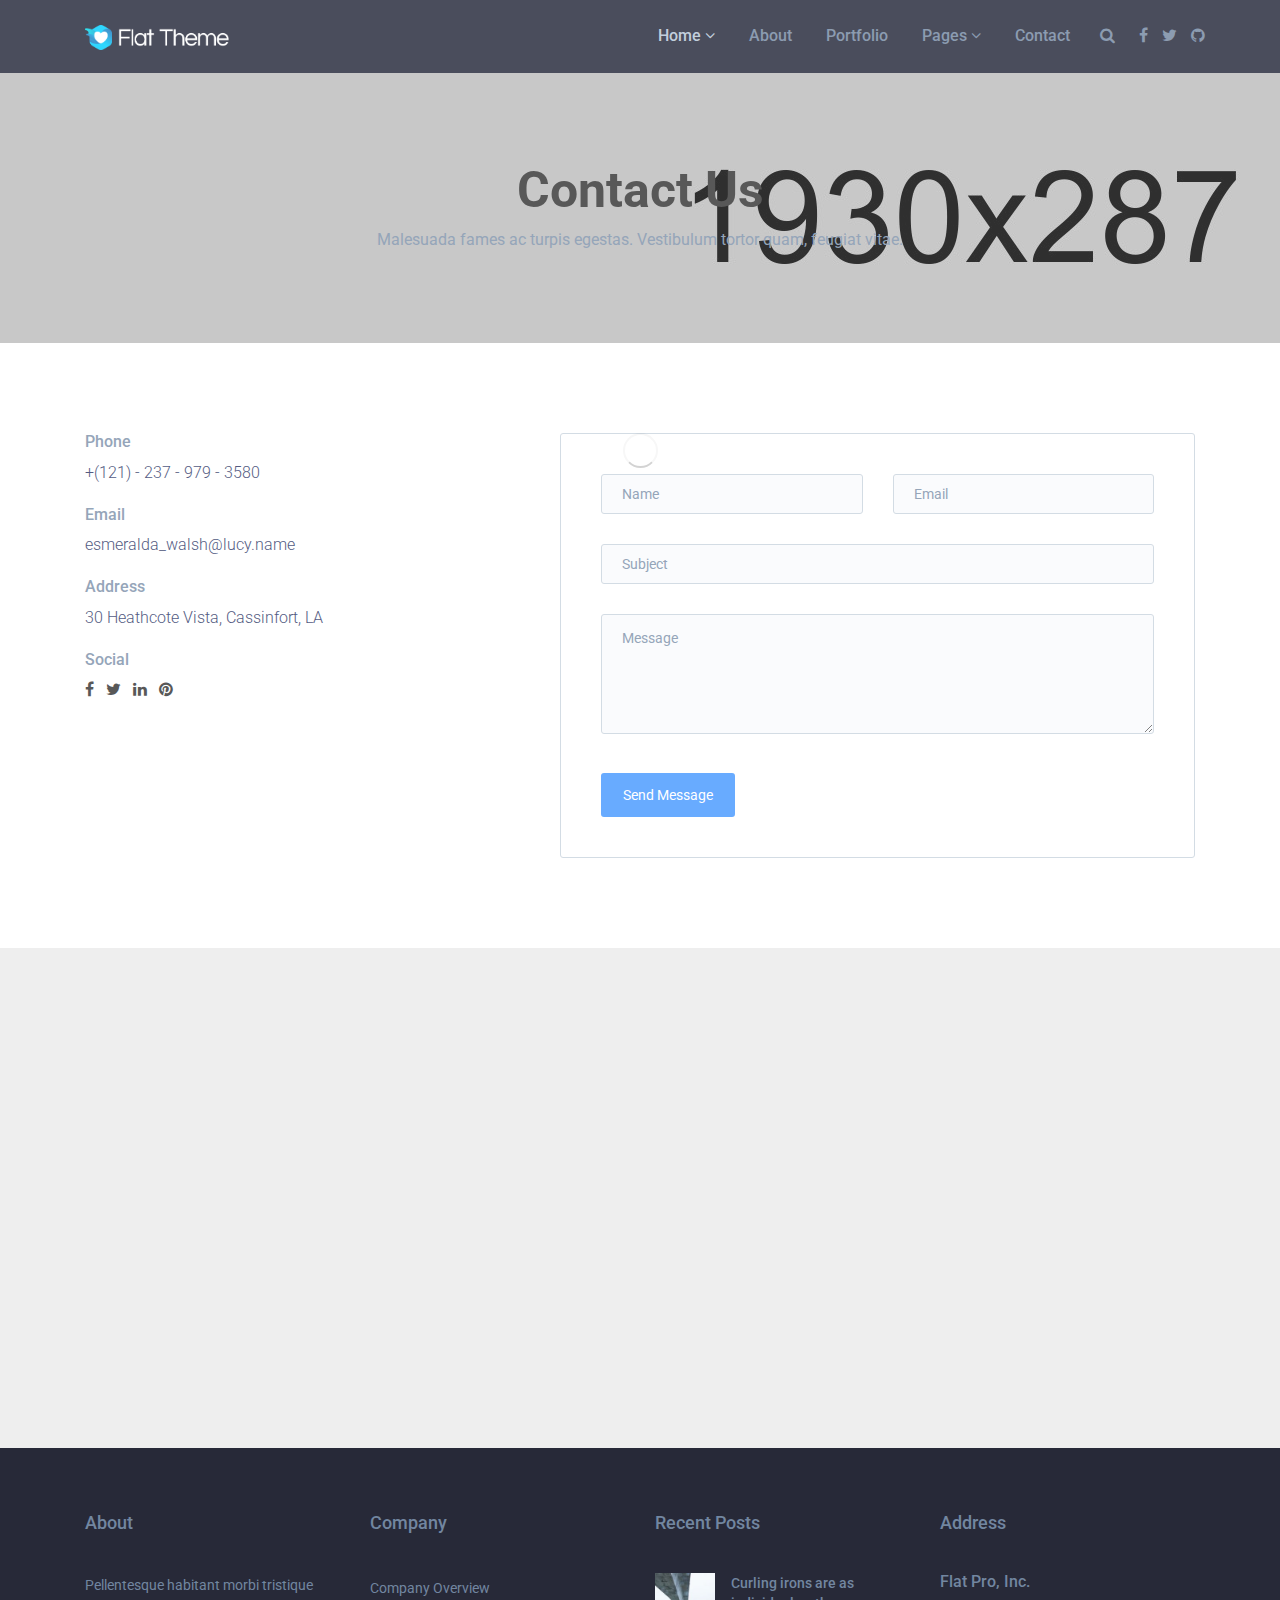
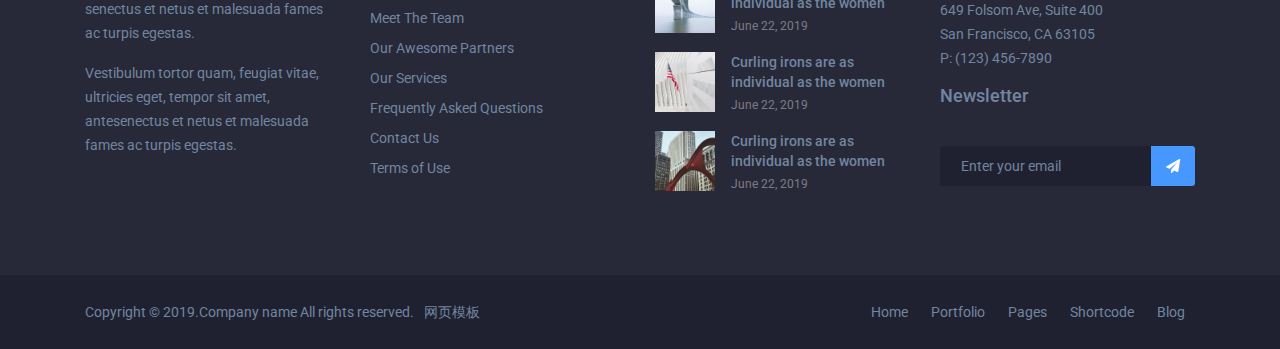
<file: html/contact.html>
<!DOCTYPE html>
<html lang="en">

<head>
    <!-- Required meta tags -->
    <meta charset="utf-8">
    <meta name="viewport" content="width=device-width, initial-scale=1, shrink-to-fit=no">
    <title></title>

        <!-- Required CSS files -->
    <link href="https://fonts.googleapis.com/css?family=Roboto:300,300i,400,400i,500,500i,700,700i" rel="stylesheet">
    <link rel="stylesheet" href="assets/css/owl.carousel.css">
    <link rel="stylesheet" href="assets/css/barfiller.css">
    <link rel="stylesheet" href="assets/css/animate.css">
    <link rel="stylesheet" href="assets/css/font-awesome.min.css">
    <link rel="stylesheet" href="assets/css/bootstrap.min.css">
    <link rel="stylesheet" href="assets/css/slicknav.css">
    <link rel="stylesheet" href="assets/css/main.css">
</head>

<body>
    <div class="preloader">
        <span class="preloader-spin"></span>
    </div>
    <div class="site">
        


            <header>
            <div class="container">
                <div class="row">
                    <div class="col-6 col-sm-3 logo-column">
                        <a href="index.html" class="logo">
                            <img src="assets/img/logo.png" alt="logo">
                        </a>
                    </div>
                    <div class="col-6 col-sm-9 nav-column clearfix">
                        <div class="right-nav">
                            <span class="search-icon fa fa-search"></span>
                            <form action="#" class="search-form">
                                <input type="search" placeholder="search now">
                                <button type="submit"><i class="fa fa-search"></i></button>
                            </form>
                            <div class="header-social">
                                <a href="#" class="fa fa-facebook"></a>
                                <a href="#" class="fa fa-twitter"></a>
                                <a href="#" class="fa fa-github"></a>
                            </div>
                        </div>
                        <nav id="menu" class="d-none d-lg-block">
                            <ul>
                                <li class="current-menu-item has-child">
                                    <a href="index.html">Home</a>
                                    <ul class="sub-menu">
                                        <li><a href="index.html">Home - 01</a></li>
                                        <li><a href="index-2.html">Home - 02</a></li>
                                        <li><a href="index-3.html">Home - 03</a></li>
                                    </ul>
                                </li>
                                <li><a href="about.html">About</a></li>
                                <li><a href="portfolio.html">Portfolio</a></li>
                                <li class="has-child">
                                    <a href="#">Pages</a>
                                    <ul class="sub-menu">
                                        <li><a href="404.html">404</a></li>
                                        <li><a href="about.html">About</a></li>
                                        <li><a href="career.html">Career</a></li>
                                        <li><a href="coming-soon.html">Coming Soon</a></li>
                                        <li><a href="contact.html">Contact</a></li>
                                        <li><a href="faq.html">Faq</a></li>
                                        <li><a href="portfolio.html">Portfolio</a></li>
                                        <li><a href="pricing.html">Pricing</a></li>
                                        <li><a href="service.html">Service</a></li>
                                        <li><a href="team.html">Team</a></li>
                                        <li><a href="testimonial.html">Testimonial</a></li>
                                    </ul>
                                </li>
                                <li><a href="contact.html">Contact</a></li>
                            </ul>
                        </nav>
                    </div>
                </div>
            </div>
        </header>    <div class="page-title sp" style="background-image: url(assets/img/page-title.jpg)">
    <div class="container text-center">
        <h2>Contact Us</h2>
        <p>Malesuada fames ac turpis egestas. Vestibulum tortor quam, feugiat vitae.</p>
    </div>
</div>        
    <div class="contact-area sp">
    <div class="container">
        <div class="row">
            <div class="col-md-5 contact-info">
                <div class="single-info">
                    <h5>Phone</h5>
                    <p>+(121) - 237 - 979 - 3580</p>
                </div>
                <div class="single-info">
                    <h5>Email</h5>
                    <p>esmeralda_walsh@lucy.name</p>
                </div>
                <div class="single-info">
                    <h5>Address</h5>
                    <p>30 Heathcote Vista, Cassinfort, LA</p>
                </div>
                <div class="single-info">
                    <h5>Social</h5>
                    <p>
                        <a href="#" class="fa fa-facebook"></a>
                        <a href="#" class="fa fa-twitter"></a>
                        <a href="#" class="fa fa-linkedin"></a>
                        <a href="#" class="fa fa-pinterest"></a>
                    </p>
                </div>
            </div>
            <div class="col-md-7">
                <form action="#" class="contact-form">
                    <div class="row">
                        <div class="col-lg-6">
                            <input type="text" placeholder="Name">
                        </div>
                        <div class="col-lg-6">
                            <input type="email" placeholder="Email">
                        </div>
                        <div class="col-lg-12">
                            <input type="text" placeholder="Subject">
                        </div>
                        <div class="col-lg-12">
                            <textarea placeholder="Message"></textarea>
                        </div>
                        <div class="col-lg-12">
                            <input class="button" type="submit" value="Send Message">
                        </div>
                    </div>
                </form>
            </div>
        </div>
    </div>
</div>    <div class="google-map">
    <iframe src="https://www.google.com/maps/embed?pb=!1m18!1m12!1m3!1d43546.86165317726!2d-0.1304800562216428!3d51.50205515285579!2m3!1f0!2f0!3f0!3m2!1i1024!2i768!4f13.1!3m3!1m2!1s0x47d8a00baf21de75%3A0x52963a5addd52a99!2sLondon%2C+UK!5e0!3m2!1sen!2sbd!4v1506591318507"></iframe>
</div>    <footer>
    <div class="footer-top">
        <div class="container">
            <div class="row">
                <div class="col-md-6 col-lg-3 footer_widget">
                    <div class="inner">
                        <h4>About</h4>
                        <p>Pellentesque habitant morbi tristique senectus et netus et malesuada fames ac turpis egestas.</p>
                        <p>Vestibulum tortor quam, feugiat vitae, ultricies eget, tempor sit amet, antesenectus et netus et malesuada fames ac turpis egestas.</p>
                    </div>
                </div>
                <div class="col-md-6 col-lg-3 footer_widget">
                    <div class="inner">
                        <h4>Company</h4>
                        <ul>
                            <li><a href="#">Company Overview</a></li>
                            <li><a href="#">Meet The Team</a></li>
                            <li><a href="#">Our Awesome Partners</a></li>
                            <li><a href="#">Our Services</a></li>
                            <li><a href="#">Frequently Asked Questions</a></li>
                            <li><a href="#">Contact Us</a></li>
                            <li><a href="#">Terms of Use</a></li>
                        </ul>
                    </div>
                </div>
                <div class="col-md-6 col-lg-3 footer_widget">
                    <div class="inner">
                        <h4>Recent Posts</h4>
                        <div class="media">
                            <a href="#">
                                <img src="assets/img/recent1.jpg" class="d-flex mr-3" alt="">
                            </a>
                            <div class="media-body">
                                <h5>
                                    <a href="#">Curling irons are as individual as the women</a>
                                </h5>
                                <span>June 22, 2019</span>
                            </div>
                        </div>
                        <div class="media">
                            <a href="#">
                                <img src="assets/img/recent2.jpg" class="d-flex mr-3" alt="">
                            </a>
                            <div class="media-body">
                                <h5>
                                    <a href="#">Curling irons are as individual as the women</a>
                                </h5>
                                <span>June 22, 2019</span>
                            </div>
                        </div>
                        <div class="media">
                            <a href="#">
                                <img src="assets/img/recent3.jpg" class="d-flex mr-3" alt="">
                            </a>
                            <div class="media-body">
                                <h5>
                                    <a href="#">Curling irons are as individual as the women</a>
                                </h5>
                                <span>June 22, 2019</span>
                            </div>
                        </div>
                    </div>
                </div>
                <div class="col-md-6 col-lg-3 footer_widget">
                    <div class="inner">
                        <h4>Address</h4>
                        <h5>Flat Pro, Inc.</h5>
                        <p>649 Folsom Ave, Suite 400 <br>San Francisco, CA 63105 <br>P: (123) 456-7890</p>
                        <h4>Newsletter</h4>
                        <form action="#" class="nw_form">
                            <input placeholder="Enter your email" type="email">
                            <button><i class="fa fa-paper-plane"></i></button>
                        </form>
                    </div>
                </div>
            </div>
        </div>
    </div>
    <div class="footer-bottom">
        <div class="container">
            <div class="row">
                <div class="col-lg-6">
                    <div class="copyright-txt">
                        Copyright &copy; 2019.Company name All rights reserved.<a target="_blank" href="http://sc.chinaz.com/moban/">&#x7F51;&#x9875;&#x6A21;&#x677F;</a>
                    </div>
                </div>
                <div class="col-lg-6 text-right">
                    <div class="footer-nav">
                        <a href="#">Home</a>
                        <a href="#">Portfolio</a>
                        <a href="#">Pages</a>
                        <a href="#">Shortcode</a>
                        <a href="#">Blog</a>
                    </div>
                </div>
            </div>
        </div>
    </div>
</footer>
       
       
        
    </div>

    <!--Required JS files-->
<script src="assets/js/jquery-2.2.4.min.js"></script>
<script src="assets/js/vendor/popper.min.js"></script>
<script src="assets/js/vendor/bootstrap.min.js"></script>
<script src="assets/js/vendor/owl.carousel.min.js"></script>
<script src="assets/js/vendor/isotope.pkgd.min.js"></script>
<script src="assets/js/vendor/jquery.barfiller.js"></script>
<script src="assets/js/vendor/loopcounter.js"></script>
<script src="assets/js/vendor/slicknav.min.js"></script>
<script src="assets/js/active.js"></script>

</body>

</html>
</file>
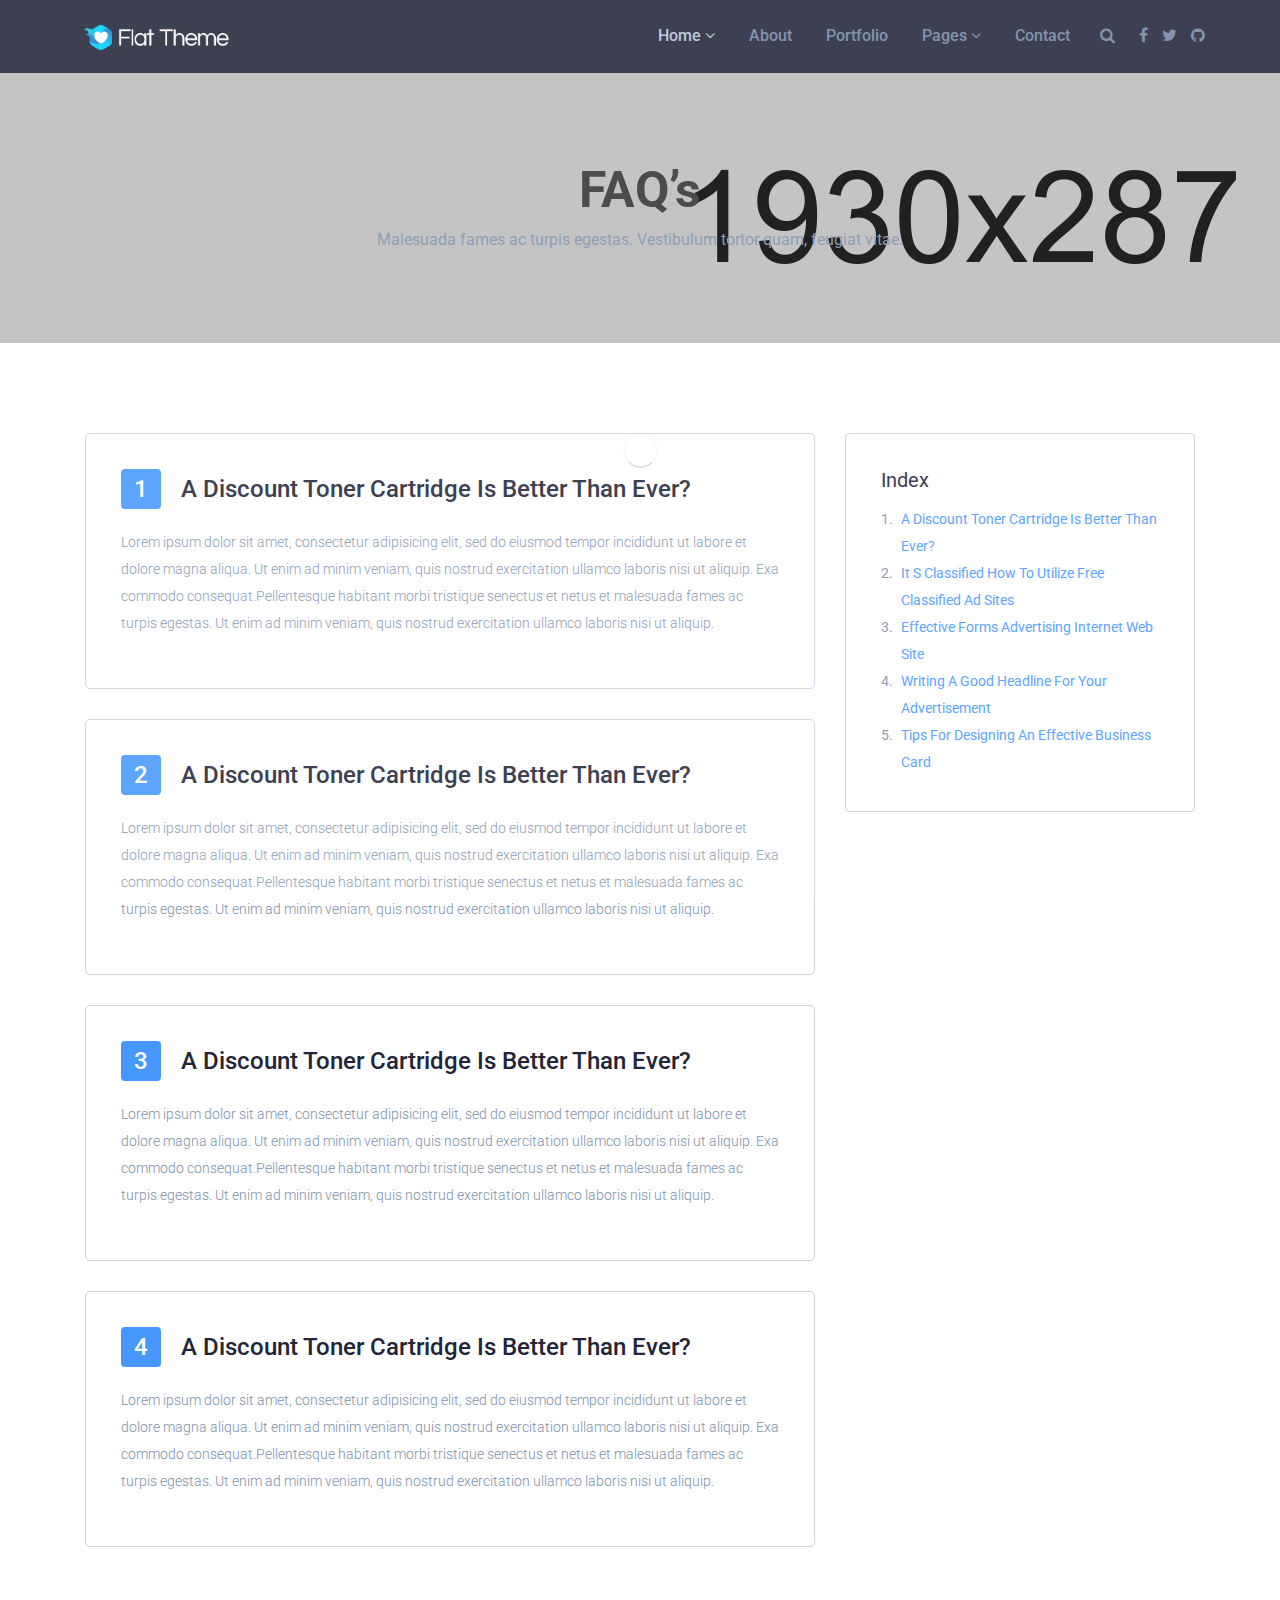
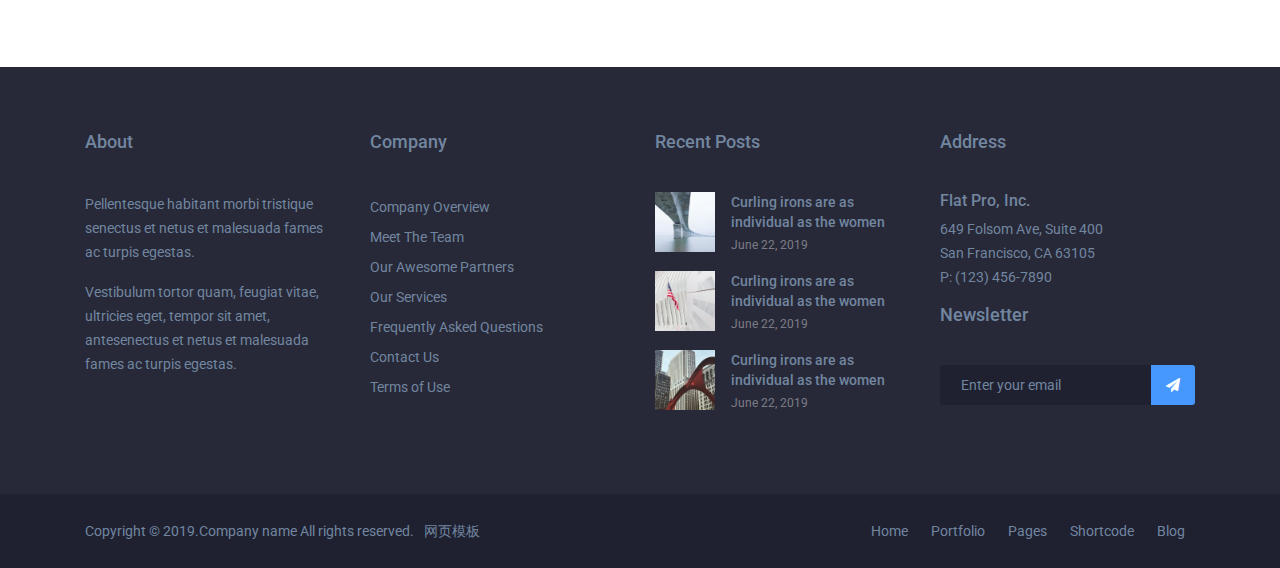
<file: html/faq.html>
<!DOCTYPE html>
<html lang="en">

<head>
    <!-- Required meta tags -->
    <meta charset="utf-8">
    <meta name="viewport" content="width=device-width, initial-scale=1, shrink-to-fit=no">
    <title></title>

        <!-- Required CSS files -->
    <link href="https://fonts.googleapis.com/css?family=Roboto:300,300i,400,400i,500,500i,700,700i" rel="stylesheet">
    <link rel="stylesheet" href="assets/css/owl.carousel.css">
    <link rel="stylesheet" href="assets/css/barfiller.css">
    <link rel="stylesheet" href="assets/css/animate.css">
    <link rel="stylesheet" href="assets/css/font-awesome.min.css">
    <link rel="stylesheet" href="assets/css/bootstrap.min.css">
    <link rel="stylesheet" href="assets/css/slicknav.css">
    <link rel="stylesheet" href="assets/css/main.css">
</head>

<body>
    <div class="preloader">
        <span class="preloader-spin"></span>
    </div>
    <div class="site">
        


            <header>
            <div class="container">
                <div class="row">
                    <div class="col-6 col-sm-3 logo-column">
                        <a href="index.html" class="logo">
                            <img src="assets/img/logo.png" alt="logo">
                        </a>
                    </div>
                    <div class="col-6 col-sm-9 nav-column clearfix">
                        <div class="right-nav">
                            <span class="search-icon fa fa-search"></span>
                            <form action="#" class="search-form">
                                <input type="search" placeholder="search now">
                                <button type="submit"><i class="fa fa-search"></i></button>
                            </form>
                            <div class="header-social">
                                <a href="#" class="fa fa-facebook"></a>
                                <a href="#" class="fa fa-twitter"></a>
                                <a href="#" class="fa fa-github"></a>
                            </div>
                        </div>
                        <nav id="menu" class="d-none d-lg-block">
                            <ul>
                                <li class="current-menu-item has-child">
                                    <a href="index.html">Home</a>
                                    <ul class="sub-menu">
                                        <li><a href="index.html">Home - 01</a></li>
                                        <li><a href="index-2.html">Home - 02</a></li>
                                        <li><a href="index-3.html">Home - 03</a></li>
                                    </ul>
                                </li>
                                <li><a href="about.html">About</a></li>
                                <li><a href="portfolio.html">Portfolio</a></li>
                                <li class="has-child">
                                    <a href="#">Pages</a>
                                    <ul class="sub-menu">
                                        <li><a href="404.html">404</a></li>
                                        <li><a href="about.html">About</a></li>
                                        <li><a href="career.html">Career</a></li>
                                        <li><a href="coming-soon.html">Coming Soon</a></li>
                                        <li><a href="contact.html">Contact</a></li>
                                        <li><a href="faq.html">Faq</a></li>
                                        <li><a href="portfolio.html">Portfolio</a></li>
                                        <li><a href="pricing.html">Pricing</a></li>
                                        <li><a href="service.html">Service</a></li>
                                        <li><a href="team.html">Team</a></li>
                                        <li><a href="testimonial.html">Testimonial</a></li>
                                    </ul>
                                </li>
                                <li><a href="contact.html">Contact</a></li>
                            </ul>
                        </nav>
                    </div>
                </div>
            </div>
        </header>    <div class="page-title sp" style="background-image: url(assets/img/page-title.jpg)">
    <div class="container text-center">
        <h2>FAQ’s</h2>
        <p>Malesuada fames ac turpis egestas. Vestibulum tortor quam, feugiat vitae.</p>
    </div>
</div>        
    <div class="faq-area-2 sp">
    <div class="container">
        <div class="row">
            <div class="col-md-8">
                <div class="single-faq">
                    <h2><span>1</span>A Discount Toner Cartridge Is Better Than Ever?</h2>
                    <p>Lorem ipsum dolor sit amet, consectetur adipisicing elit, sed do eiusmod tempor incididunt ut labore et dolore magna aliqua. Ut enim ad minim veniam, quis nostrud exercitation ullamco laboris nisi ut aliquip. Exa commodo consequat.Pellentesque habitant morbi tristique senectus et netus et malesuada fames ac turpis egestas. Ut enim ad minim veniam, quis nostrud exercitation ullamco laboris nisi ut aliquip.</p>
                </div>
                <div class="single-faq">
                    <h2><span>2</span>A Discount Toner Cartridge Is Better Than Ever?</h2>
                    <p>Lorem ipsum dolor sit amet, consectetur adipisicing elit, sed do eiusmod tempor incididunt ut labore et dolore magna aliqua. Ut enim ad minim veniam, quis nostrud exercitation ullamco laboris nisi ut aliquip. Exa commodo consequat.Pellentesque habitant morbi tristique senectus et netus et malesuada fames ac turpis egestas. Ut enim ad minim veniam, quis nostrud exercitation ullamco laboris nisi ut aliquip.</p>
                </div>
                <div class="single-faq">
                    <h2><span>3</span>A Discount Toner Cartridge Is Better Than Ever?</h2>
                    <p>Lorem ipsum dolor sit amet, consectetur adipisicing elit, sed do eiusmod tempor incididunt ut labore et dolore magna aliqua. Ut enim ad minim veniam, quis nostrud exercitation ullamco laboris nisi ut aliquip. Exa commodo consequat.Pellentesque habitant morbi tristique senectus et netus et malesuada fames ac turpis egestas. Ut enim ad minim veniam, quis nostrud exercitation ullamco laboris nisi ut aliquip.</p>
                </div>
                <div class="single-faq">
                    <h2><span>4</span>A Discount Toner Cartridge Is Better Than Ever?</h2>
                    <p>Lorem ipsum dolor sit amet, consectetur adipisicing elit, sed do eiusmod tempor incididunt ut labore et dolore magna aliqua. Ut enim ad minim veniam, quis nostrud exercitation ullamco laboris nisi ut aliquip. Exa commodo consequat.Pellentesque habitant morbi tristique senectus et netus et malesuada fames ac turpis egestas. Ut enim ad minim veniam, quis nostrud exercitation ullamco laboris nisi ut aliquip.</p>
                </div>
            </div>
            <div class="col-md-4">
                <div class="faq-sidebar-wrap">
                    <h3>Index</h3>
                    <ul class="faq-sidebar">
                        <li><a href="#"><span>1.</span> A Discount Toner Cartridge Is Better Than Ever?</a></li>
                        <li><a href="#"><span>2.</span> It S Classified How To Utilize Free Classified Ad Sites</a></li>
                        <li><a href="#"><span>3.</span> Effective Forms Advertising Internet Web Site</a></li>
                        <li><a href="#"><span>4.</span> Writing A Good Headline For Your Advertisement</a></li>
                        <li><a href="#"><span>5.</span> Tips For Designing An Effective Business Card</a></li>
                    </ul>
                </div>
            </div>
        </div>
    </div>
</div>
    <footer>
    <div class="footer-top">
        <div class="container">
            <div class="row">
                <div class="col-md-6 col-lg-3 footer_widget">
                    <div class="inner">
                        <h4>About</h4>
                        <p>Pellentesque habitant morbi tristique senectus et netus et malesuada fames ac turpis egestas.</p>
                        <p>Vestibulum tortor quam, feugiat vitae, ultricies eget, tempor sit amet, antesenectus et netus et malesuada fames ac turpis egestas.</p>
                    </div>
                </div>
                <div class="col-md-6 col-lg-3 footer_widget">
                    <div class="inner">
                        <h4>Company</h4>
                        <ul>
                            <li><a href="#">Company Overview</a></li>
                            <li><a href="#">Meet The Team</a></li>
                            <li><a href="#">Our Awesome Partners</a></li>
                            <li><a href="#">Our Services</a></li>
                            <li><a href="#">Frequently Asked Questions</a></li>
                            <li><a href="#">Contact Us</a></li>
                            <li><a href="#">Terms of Use</a></li>
                        </ul>
                    </div>
                </div>
                <div class="col-md-6 col-lg-3 footer_widget">
                    <div class="inner">
                        <h4>Recent Posts</h4>
                        <div class="media">
                            <a href="#">
                                <img src="assets/img/recent1.jpg" class="d-flex mr-3" alt="">
                            </a>
                            <div class="media-body">
                                <h5>
                                    <a href="#">Curling irons are as individual as the women</a>
                                </h5>
                                <span>June 22, 2019</span>
                            </div>
                        </div>
                        <div class="media">
                            <a href="#">
                                <img src="assets/img/recent2.jpg" class="d-flex mr-3" alt="">
                            </a>
                            <div class="media-body">
                                <h5>
                                    <a href="#">Curling irons are as individual as the women</a>
                                </h5>
                                <span>June 22, 2019</span>
                            </div>
                        </div>
                        <div class="media">
                            <a href="#">
                                <img src="assets/img/recent3.jpg" class="d-flex mr-3" alt="">
                            </a>
                            <div class="media-body">
                                <h5>
                                    <a href="#">Curling irons are as individual as the women</a>
                                </h5>
                                <span>June 22, 2019</span>
                            </div>
                        </div>
                    </div>
                </div>
                <div class="col-md-6 col-lg-3 footer_widget">
                    <div class="inner">
                        <h4>Address</h4>
                        <h5>Flat Pro, Inc.</h5>
                        <p>649 Folsom Ave, Suite 400 <br>San Francisco, CA 63105 <br>P: (123) 456-7890</p>
                        <h4>Newsletter</h4>
                        <form action="#" class="nw_form">
                            <input placeholder="Enter your email" type="email">
                            <button><i class="fa fa-paper-plane"></i></button>
                        </form>
                    </div>
                </div>
            </div>
        </div>
    </div>
    <div class="footer-bottom">
        <div class="container">
            <div class="row">
                <div class="col-lg-6">
                    <div class="copyright-txt">
                        Copyright &copy; 2019.Company name All rights reserved.<a target="_blank" href="http://sc.chinaz.com/moban/">&#x7F51;&#x9875;&#x6A21;&#x677F;</a>
                    </div>
                </div>
                <div class="col-lg-6 text-right">
                    <div class="footer-nav">
                        <a href="#">Home</a>
                        <a href="#">Portfolio</a>
                        <a href="#">Pages</a>
                        <a href="#">Shortcode</a>
                        <a href="#">Blog</a>
                    </div>
                </div>
            </div>
        </div>
    </div>
</footer>
       
       
        
    </div>

    <!--Required JS files-->
<script src="assets/js/jquery-2.2.4.min.js"></script>
<script src="assets/js/vendor/popper.min.js"></script>
<script src="assets/js/vendor/bootstrap.min.js"></script>
<script src="assets/js/vendor/owl.carousel.min.js"></script>
<script src="assets/js/vendor/isotope.pkgd.min.js"></script>
<script src="assets/js/vendor/jquery.barfiller.js"></script>
<script src="assets/js/vendor/loopcounter.js"></script>
<script src="assets/js/vendor/slicknav.min.js"></script>
<script src="assets/js/active.js"></script>

</body>

</html>
</file>
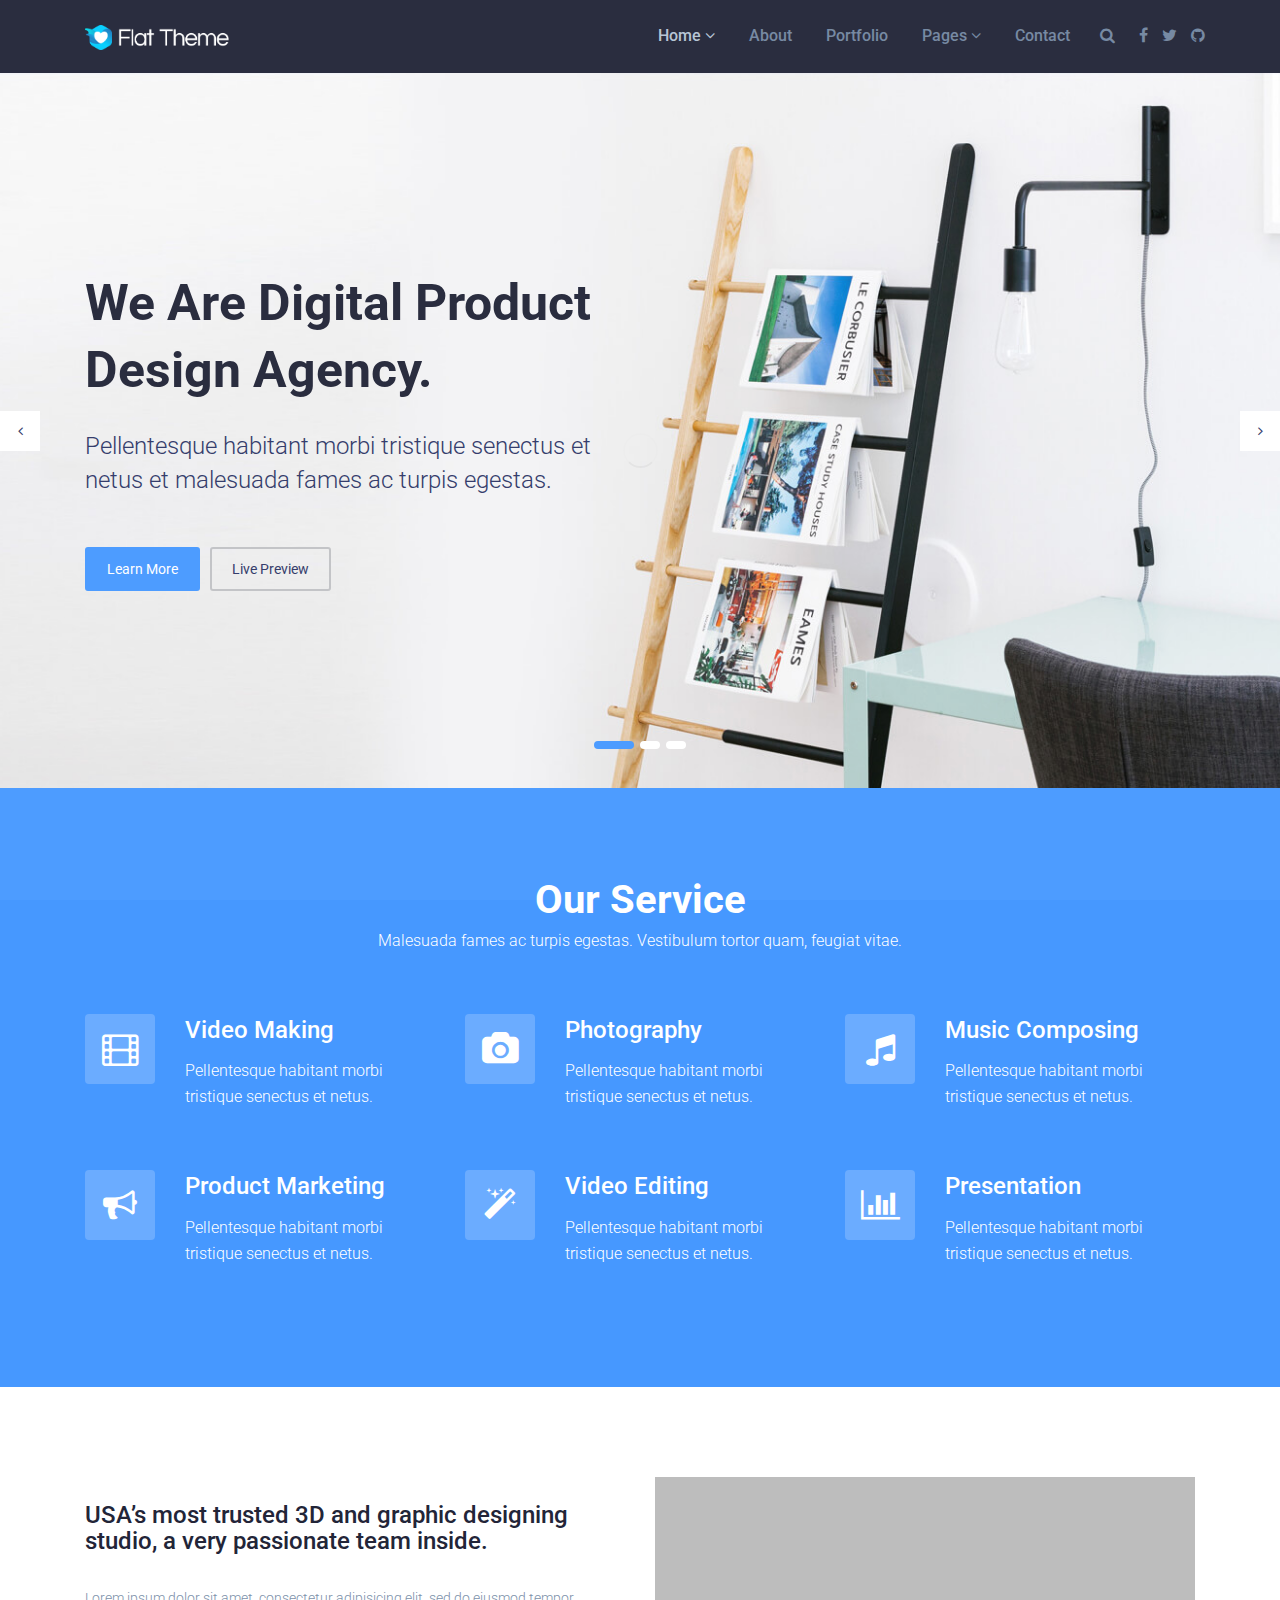
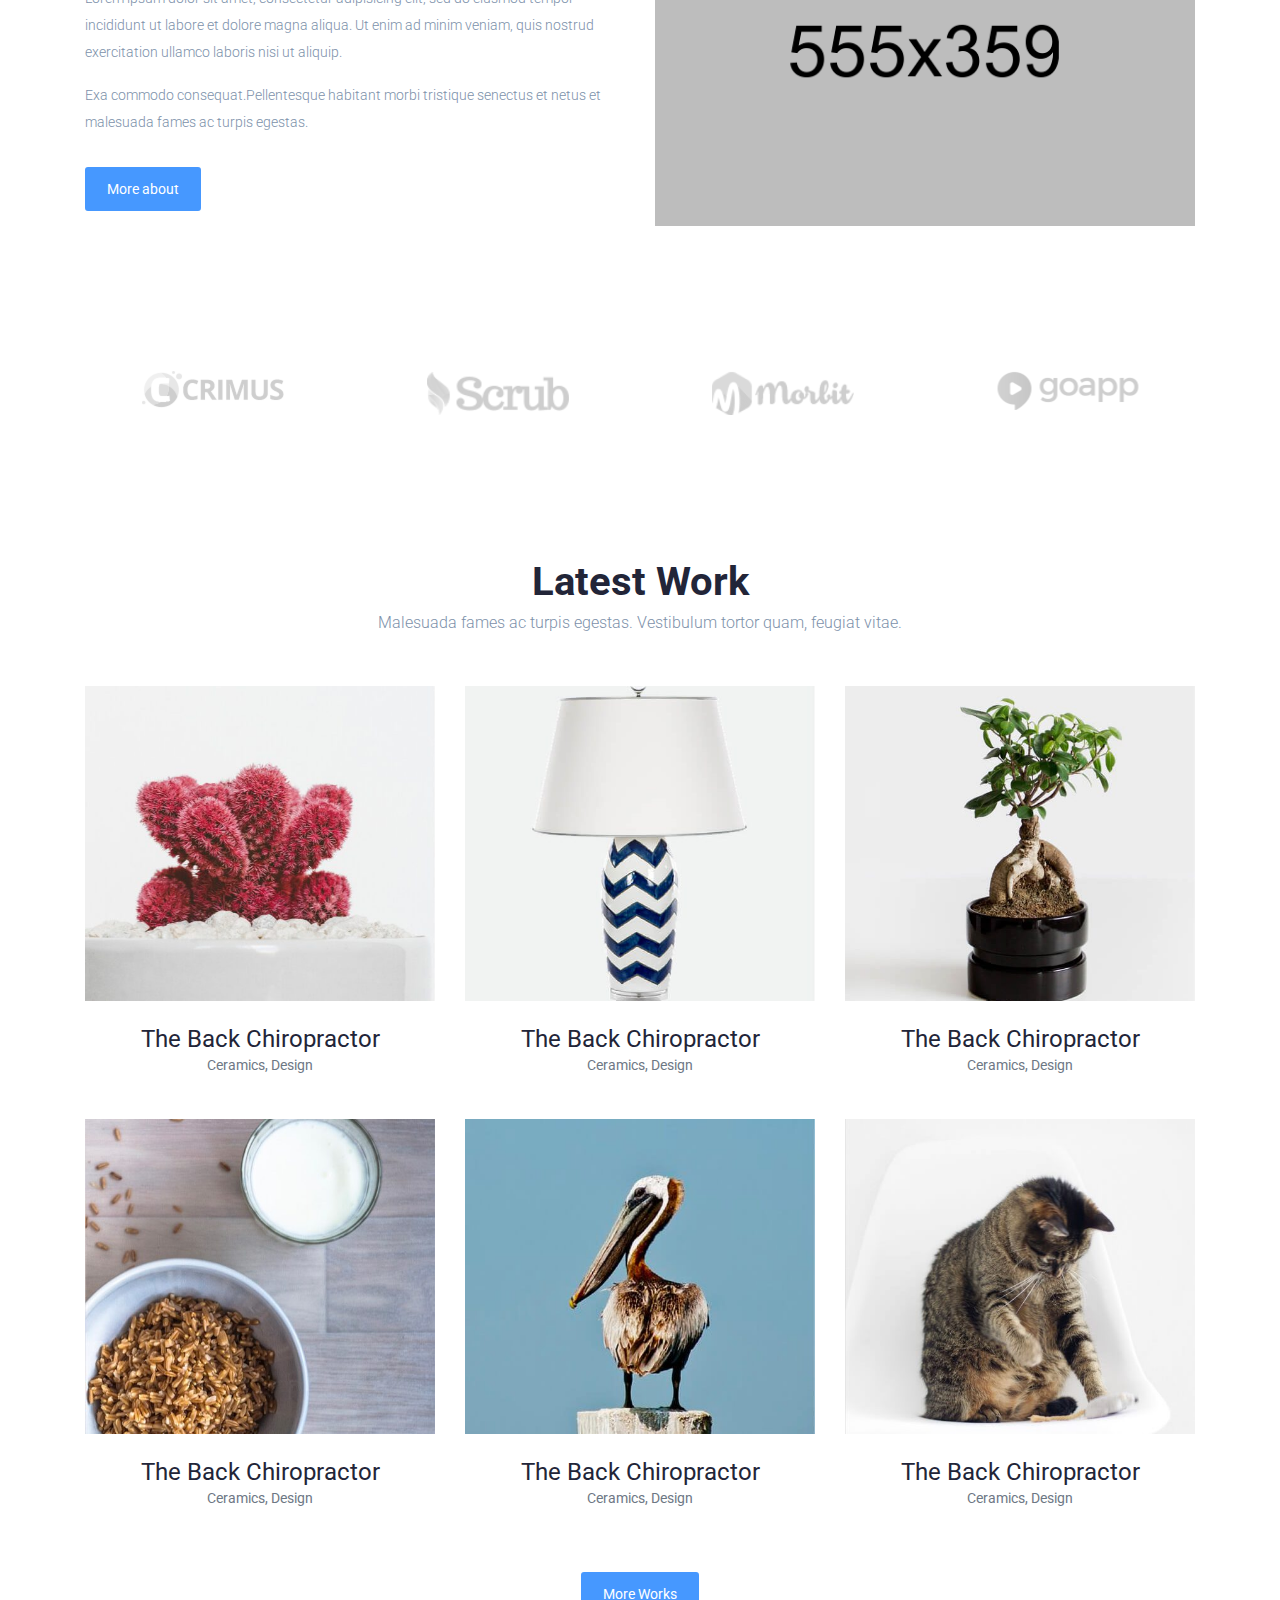
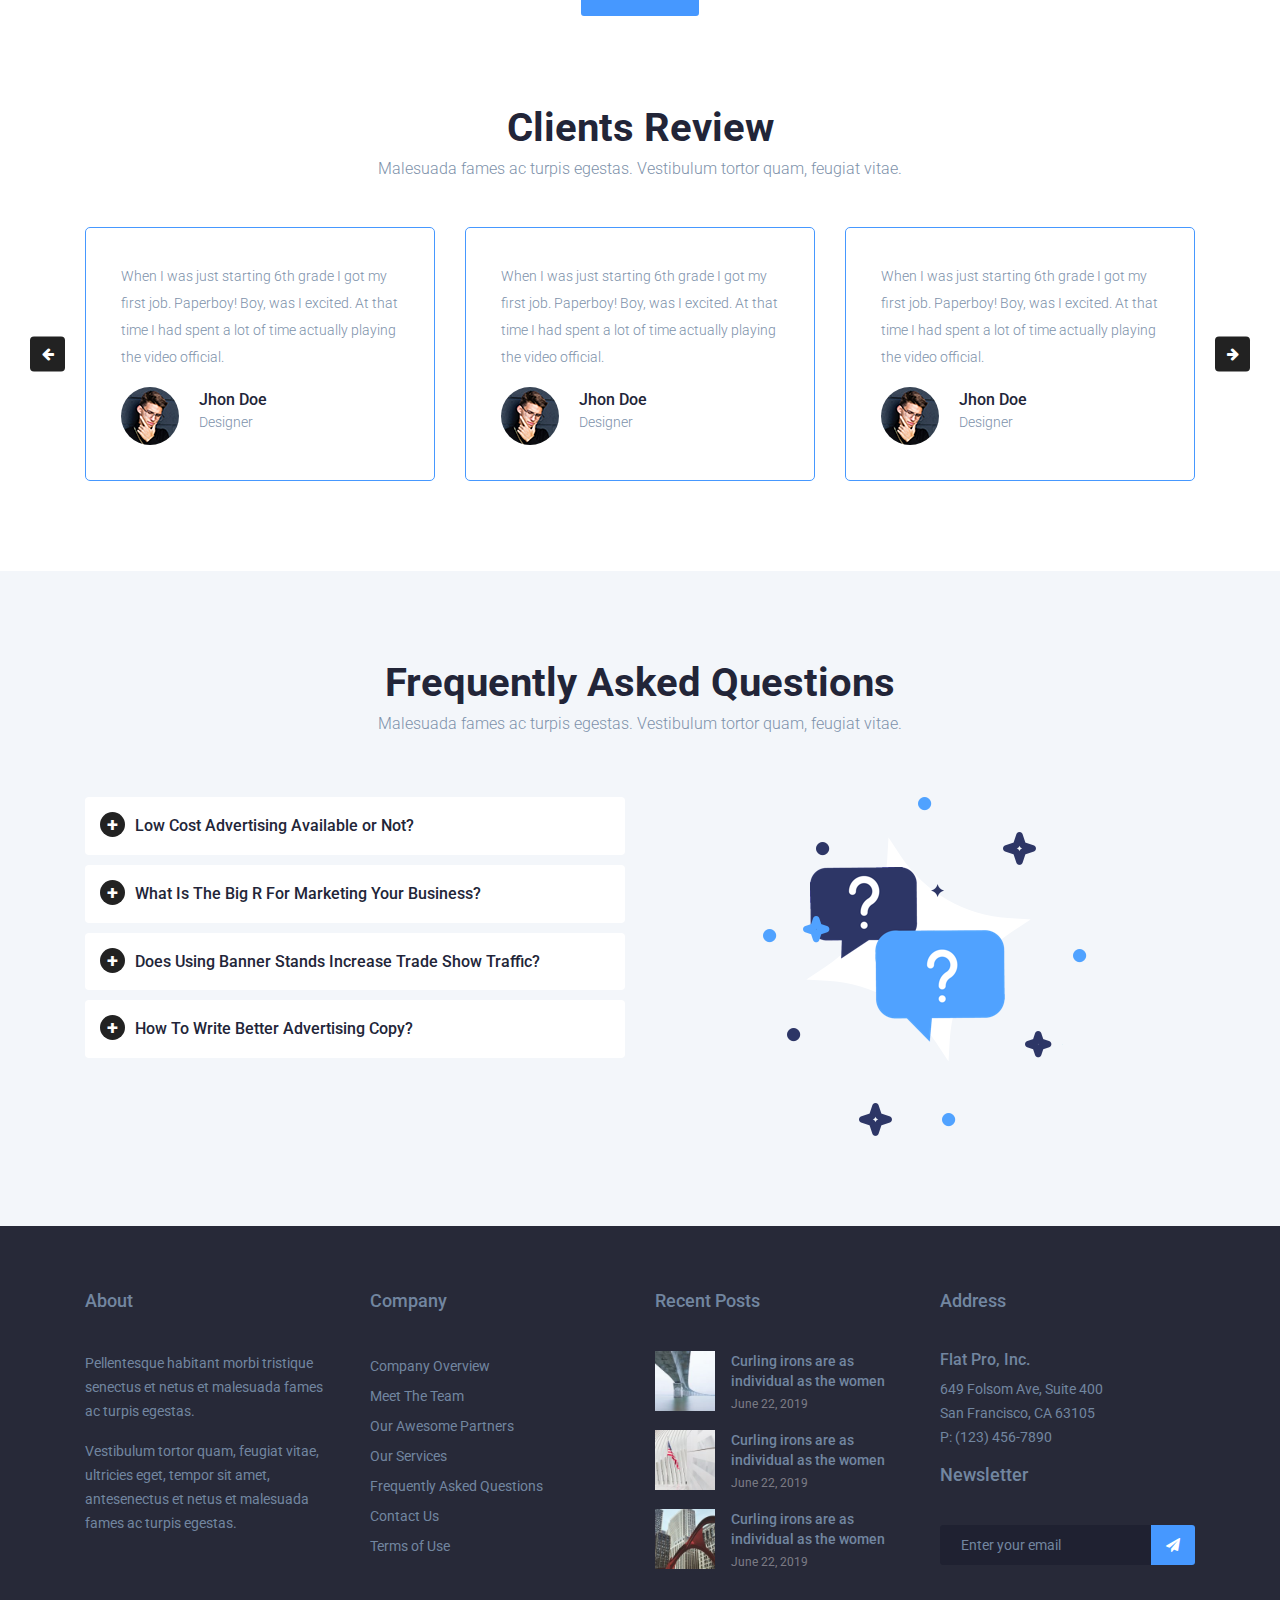
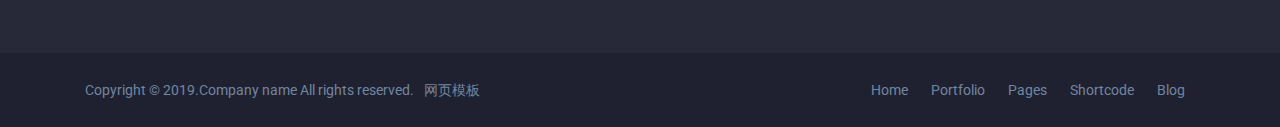
<file: html/index-3.html>
<!DOCTYPE html>
<html lang="en">

<head>
    <!-- Required meta tags -->
    <meta charset="utf-8">
    <meta name="viewport" content="width=device-width, initial-scale=1, shrink-to-fit=no">
    <title></title>

        <!-- Required CSS files -->
    <link href="https://fonts.googleapis.com/css?family=Roboto:300,300i,400,400i,500,500i,700,700i" rel="stylesheet">
    <link rel="stylesheet" href="assets/css/owl.carousel.css">
    <link rel="stylesheet" href="assets/css/barfiller.css">
    <link rel="stylesheet" href="assets/css/animate.css">
    <link rel="stylesheet" href="assets/css/font-awesome.min.css">
    <link rel="stylesheet" href="assets/css/bootstrap.min.css">
    <link rel="stylesheet" href="assets/css/slicknav.css">
    <link rel="stylesheet" href="assets/css/main.css">
</head>

<body>
    <div class="preloader">
        <span class="preloader-spin"></span>
    </div>
    <div class="site">
        


            <header>
            <div class="container">
                <div class="row">
                    <div class="col-6 col-sm-3 logo-column">
                        <a href="index.html" class="logo">
                            <img src="assets/img/logo.png" alt="logo">
                        </a>
                    </div>
                    <div class="col-6 col-sm-9 nav-column clearfix">
                        <div class="right-nav">
                            <span class="search-icon fa fa-search"></span>
                            <form action="#" class="search-form">
                                <input type="search" placeholder="search now">
                                <button type="submit"><i class="fa fa-search"></i></button>
                            </form>
                            <div class="header-social">
                                <a href="#" class="fa fa-facebook"></a>
                                <a href="#" class="fa fa-twitter"></a>
                                <a href="#" class="fa fa-github"></a>
                            </div>
                        </div>
                        <nav id="menu" class="d-none d-lg-block">
                            <ul>
                                <li class="current-menu-item has-child">
                                    <a href="index.html">Home</a>
                                    <ul class="sub-menu">
                                        <li><a href="index.html">Home - 01</a></li>
                                        <li><a href="index-2.html">Home - 02</a></li>
                                        <li><a href="index-3.html">Home - 03</a></li>
                                    </ul>
                                </li>
                                <li><a href="about.html">About</a></li>
                                <li><a href="portfolio.html">Portfolio</a></li>
                                <li class="has-child">
                                    <a href="#">Pages</a>
                                    <ul class="sub-menu">
                                        <li><a href="404.html">404</a></li>
                                        <li><a href="about.html">About</a></li>
                                        <li><a href="career.html">Career</a></li>
                                        <li><a href="coming-soon.html">Coming Soon</a></li>
                                        <li><a href="contact.html">Contact</a></li>
                                        <li><a href="faq.html">Faq</a></li>
                                        <li><a href="portfolio.html">Portfolio</a></li>
                                        <li><a href="pricing.html">Pricing</a></li>
                                        <li><a href="service.html">Service</a></li>
                                        <li><a href="team.html">Team</a></li>
                                        <li><a href="testimonial.html">Testimonial</a></li>
                                    </ul>
                                </li>
                                <li><a href="contact.html">Contact</a></li>
                            </ul>
                        </nav>
                    </div>
                </div>
            </div>
        </header>            
        <div class="hero-slider">
            <div class="single-slide" style="background-image: url(assets/img/slide1.jpg)">
                <div class="inner">
                    <div class="container">
                        <div class="row">
                            <div class="col-lg-6">
                                <div class="slide-content">
                                    <h2>We Are Digital Product Design Agency.</h2>
                                    <p>Pellentesque habitant morbi tristique senectus et netus et malesuada fames ac turpis egestas.</p>
                                    <div class="slide-btn">
                                        <a href="#" class="button">Learn More</a>
                                        <a href="#" class="button-2">Live Preview</a>
                                    </div>
                                </div>
                            </div>
                        </div>
                    </div>
                </div>
            </div>
            <div class="single-slide" style="background-image: url(assets/img/slide2.jpg)">
                <div class="inner">
                    <div class="container">
                        <div class="row justify-content-center">
                            <div class="col-lg-6 text-center">
                                <div class="slide-content">
                                    <h2>We Are Digital Product Design Agency.</h2>
                                    <p>Pellentesque habitant morbi tristique senectus et netus et malesuada fames ac turpis egestas.</p>
                                    <div class="slide-btn">
                                        <a href="#" class="button">Learn More</a>
                                        <a href="#" class="button-2">Live Preview</a>
                                    </div>
                                </div>
                            </div>
                        </div>
                    </div>
                </div>
            </div>
            <div class="single-slide" style="background-image: url(assets/img/slide3.jpg)">
                <div class="inner">
                    <div class="container">
                        <div class="row">
                            <div class="col-lg-6">
                                <div class="slide-content">
                                    <h2>We Are Digital Product Design Agency.</h2>
                                    <p>Pellentesque habitant morbi tristique senectus et netus et malesuada fames ac turpis egestas.</p>
                                    <div class="slide-btn">
                                        <a href="#" class="button">Learn More</a>
                                        <a href="#" class="button-2">Live Preview</a>
                                    </div>
                                </div>
                            </div>
                            <div class="col-lg-6 text-center">
                                <div class="inner embed-responsive embed-responsive-16by9" data-margin="25px 0 0">
                                    <iframe width="560" height="315" src="https://www.youtube.com/embed/GYtUAYYDPo0?rel=0&amp;controls=0&amp;showinfo=0" frameborder="0" allowfullscreen></iframe>
                                </div>
                            </div>
                        </div>
                    </div>
                </div>
            </div>
        </div>    
        <div class="service-area bg1 sp">
    <div class="container">
        <div class="section-title white">
            <h2>Our Service</h2>
            <p>Malesuada fames ac turpis egestas. Vestibulum tortor quam, feugiat vitae.</p>
        </div>
        <div class="row">
            <div class="col-lg-4 col-md-6 single-service-3">
                <div class="inner">
                    <div class="title">
                        <div class="icon">
                            <i class="fa fa-film"></i>
                        </div>
                        <h4>Video Making</h4>
                    </div>
                    <div class="content">
                        <p>Pellentesque habitant morbi tristique senectus et netus.</p>
                    </div>
                </div>
            </div>
            <div class="col-lg-4 col-md-6 single-service-3">
                <div class="inner">
                    <div class="title">
                        <div class="icon">
                            <i class="fa fa-camera"></i>
                        </div>
                        <h4>Photography</h4>
                    </div>
                    <div class="content">
                        <p>Pellentesque habitant morbi tristique senectus et netus.</p>
                    </div>
                </div>
            </div>
            <div class="col-lg-4 col-md-6 single-service-3">
                <div class="inner">
                    <div class="title">
                        <div class="icon">
                            <i class="fa fa-music"></i>
                        </div>
                        <h4>Music Composing</h4>
                    </div>
                    <div class="content">
                        <p>Pellentesque habitant morbi tristique senectus et netus.</p>
                    </div>
                </div>
            </div>
            <div class="col-lg-4 col-md-6 single-service-3">
                <div class="inner">
                    <div class="title">
                        <div class="icon">
                            <i class="fa fa-bullhorn"></i>
                        </div>
                        <h4>Product Marketing</h4>
                    </div>
                    <div class="content">
                        <p>Pellentesque habitant morbi tristique senectus et netus.</p>
                    </div>
                </div>
            </div>
            <div class="col-lg-4 col-md-6 single-service-3">
                <div class="inner">
                    <div class="title">
                        <div class="icon">
                            <i class="fa fa-magic"></i>
                        </div>
                        <h4>Video Editing</h4>
                    </div>
                    <div class="content">
                        <p>Pellentesque habitant morbi tristique senectus et netus.</p>
                    </div>
                </div>
            </div>
            <div class="col-lg-4 col-md-6 single-service-3">
                <div class="inner">
                    <div class="title">
                        <div class="icon">
                            <i class="fa fa-bar-chart"></i>
                        </div>
                        <h4>Presentation</h4>
                    </div>
                    <div class="content">
                        <p>Pellentesque habitant morbi tristique senectus et netus.</p>
                    </div>
                </div>
            </div>
        </div>
    </div>
</div>    
<div class="about-area sp">
    <div class="container">
        <div class="row">
            <div class="col-md-6">
                <div class="about-content">
                    <h3>USA’s most trusted 3D and graphic designing studio, a very passionate team inside.</h3>
                    <p>Lorem ipsum dolor sit amet, consectetur adipisicing elit, sed do eiusmod tempor incididunt ut labore et dolore magna aliqua. Ut enim ad minim veniam, quis nostrud exercitation ullamco laboris nisi ut aliquip. </p>
                    <p>Exa commodo consequat.Pellentesque habitant morbi tristique senectus et netus et malesuada fames ac turpis egestas.</p>
                    <a href="#" class="button">More about</a>
                </div>
            </div>
            <div class="col-md-6">
                <div class="about-img">
                    <img src="assets/img/about.png" alt="">
                </div>
            </div>
        </div>
    </div>
</div>    

<div class="brand-area">
    <div class="container">
        <div class="row">
            <div class="col-md-3 col-6 single-brand">
                <div class="inner">
                    <a href="#">
                        <img src="assets/img/brand1.png" alt="">
                    </a>
                </div>
            </div>
            <div class="col-md-3 col-6 single-brand">
                <div class="inner">
                    <a href="#">
                        <img src="assets/img/brand2.png" alt="">
                    </a>
                </div>
            </div>
            <div class="col-md-3 col-6 single-brand">
                <div class="inner">
                    <a href="#">
                        <img src="assets/img/brand3.png" alt="">
                    </a>
                </div>
            </div>
            <div class="col-md-3 col-6 single-brand">
                <div class="inner">
                    <a href="#">
                        <img src="assets/img/brand4.png" alt="">
                    </a>
                </div>
            </div>
        </div>
    </div>
</div>    <div class="portfolio-area sp">
    <div class="container">
        <div class="section-title">
            <h2>Latest Work</h2>
            <p>Malesuada fames ac turpis egestas. Vestibulum tortor quam, feugiat vitae.</p>
        </div>
        <div class="row">
            <div class="single-portfolio col-md-4">
                <div class="inner">
                    <div class="portfolio-img">
                        <img src="assets/img/portfolio1.jpg" alt="portfolio-image">
                        <div class="hover-content">
                            <div>
                                <a href="#" class="button">View Case Study</a>
                            </div>
                        </div>
                    </div>
                    <div class="portfolio-content">
                        <a href="#"><h3>The Back Chiropractor</h3></a>
                        <span>Ceramics, Design</span>
                    </div>
                </div>
            </div>
            <div class="single-portfolio col-md-4">
                <div class="inner">
                    <div class="portfolio-img">
                        <img src="assets/img/portfolio2.jpg" alt="portfolio-image">
                        <div class="hover-content">
                            <div>
                                <a href="#" class="button">View Case Study</a>
                            </div>
                        </div>
                    </div>
                    <div class="portfolio-content">
                        <a href="#"><h3>The Back Chiropractor</h3></a>
                        <span>Ceramics, Design</span>
                    </div>
                </div>
            </div>
            <div class="single-portfolio col-md-4">
                <div class="inner">
                    <div class="portfolio-img">
                        <img src="assets/img/portfolio3.jpg" alt="portfolio-image">
                        <div class="hover-content">
                            <div>
                                <a href="#" class="button">View Case Study</a>
                            </div>
                        </div>
                    </div>
                    <div class="portfolio-content">
                        <a href="#"><h3>The Back Chiropractor</h3></a>
                        <span>Ceramics, Design</span>
                    </div>
                </div>
            </div>
            <div class="single-portfolio col-md-4">
                <div class="inner">
                    <div class="portfolio-img">
                        <img src="assets/img/portfolio4.jpg" alt="portfolio-image">
                        <div class="hover-content">
                            <div>
                                <a href="#" class="button">View Case Study</a>
                            </div>
                        </div>
                    </div>
                    <div class="portfolio-content">
                        <a href="#"><h3>The Back Chiropractor</h3></a>
                        <span>Ceramics, Design</span>
                    </div>
                </div>
            </div>
            <div class="single-portfolio col-md-4">
                <div class="inner">
                    <div class="portfolio-img">
                        <img src="assets/img/portfolio5.jpg" alt="portfolio-image">
                        <div class="hover-content">
                            <div>
                                <a href="#" class="button">View Case Study</a>
                            </div>
                        </div>
                    </div>
                    <div class="portfolio-content">
                        <a href="#"><h3>The Back Chiropractor</h3></a>
                        <span>Ceramics, Design</span>
                    </div>
                </div>
            </div>
            <div class="single-portfolio col-md-4">
                <div class="inner">
                    <div class="portfolio-img">
                        <img src="assets/img/portfolio6.jpg" alt="portfolio-image">
                        <div class="hover-content">
                            <div>
                                <a href="#" class="button">View Case Study</a>
                            </div>
                        </div>
                    </div>
                    <div class="portfolio-content">
                        <a href="#"><h3>The Back Chiropractor</h3></a>
                        <span>Ceramics, Design</span>
                    </div>
                </div>
            </div>
        </div>
        <div class="row">
            <div class="col-12 text-center" data-margin="40px 0 0">
                <a href="#" class="button">More Works</a>
            </div>
        </div>
    </div>
</div>    <div class="testimonial-area spb">
    <div class="container">
        <div class="section-title">
            <h2>Clients Review</h2>
            <p>Malesuada fames ac turpis egestas. Vestibulum tortor quam, feugiat vitae.</p>
        </div>
        <div class="testimonial-slider bordered">
            <div class="single-slide">
                <div class="inner">
                    <p>When I was just starting 6th grade I got my first job. Paperboy! Boy, was I excited. At that time I had spent a lot of time actually playing the video official.</p>
                    <div class="client-info">
                        <div class="client-img">
                            <img src="assets/img/client.jpg" alt="client">
                        </div>
                        <div class="client-data">
                            <h4>Jhon Doe</h4>
                            <span>Designer</span>
                        </div>
                    </div>
                </div>
            </div>
            <div class="single-slide">
                <div class="inner">
                    <p>When I was just starting 6th grade I got my first job. Paperboy! Boy, was I excited. At that time I had spent a lot of time actually playing the video official.</p>
                    <div class="client-info">
                        <div class="client-img">
                            <img src="assets/img/client.jpg" alt="client">
                        </div>
                        <div class="client-data">
                            <h4>Jhon Doe</h4>
                            <span>Designer</span>
                        </div>
                    </div>
                </div>
            </div>
            <div class="single-slide">
                <div class="inner">
                    <p>When I was just starting 6th grade I got my first job. Paperboy! Boy, was I excited. At that time I had spent a lot of time actually playing the video official.</p>
                    <div class="client-info">
                        <div class="client-img">
                            <img src="assets/img/client.jpg" alt="client">
                        </div>
                        <div class="client-data">
                            <h4>Jhon Doe</h4>
                            <span>Designer</span>
                        </div>
                    </div>
                </div>
            </div>
            <div class="single-slide">
                <div class="inner">
                    <p>When I was just starting 6th grade I got my first job. Paperboy! Boy, was I excited. At that time I had spent a lot of time actually playing the video official.</p>
                    <div class="client-info">
                        <div class="client-img">
                            <img src="assets/img/client.jpg" alt="client">
                        </div>
                        <div class="client-data">
                            <h4>Jhon Doe</h4>
                            <span>Designer</span>
                        </div>
                    </div>
                </div>
            </div>
        </div>
    </div>
</div>    <div class="faq-area sp bg2">
    <div class="container">
        <div class="section-title">
            <h2>Frequently Asked Questions</h2>
            <p>Malesuada fames ac turpis egestas. Vestibulum tortor quam, feugiat vitae.</p>
        </div>
        <div class="row">
            <div class="col-md-6">
                <div class="faq">
                    <div class="single-item">
                        <h4>Low Cost Advertising Available or Not?</h4>
                        <div class="content">
                            Pellentesque habitant morbi tristique senectus et netus et malesu ada fames and reply to all.
                        </div>
                    </div>
                    <div class="single-item">
                        <h4>What Is The Big R For Marketing Your Business?</h4>
                        <div class="content">
                            Pellentesque habitant morbi tristique senectus et netus et malesu ada fames and reply to all.
                        </div>
                    </div>
                    <div class="single-item">
                        <h4>Does Using Banner Stands Increase Trade Show Traffic?</h4>
                        <div class="content">
                            Pellentesque habitant morbi tristique senectus et netus et malesu ada fames and reply to all.
                        </div>
                    </div>
                    <div class="single-item">
                        <h4>How To Write Better Advertising Copy?</h4>
                        <div class="content">
                            Pellentesque habitant morbi tristique senectus et netus et malesu ada fames and reply to all.
                        </div>
                    </div>
                </div>
            </div>
            <div class="col-md-6">
                <div class="faq-img text-center">
                    <img src="assets/img/fag-img.png" alt="faq">
                </div>
            </div>
        </div>
    </div>
</div>    <footer>
    <div class="footer-top">
        <div class="container">
            <div class="row">
                <div class="col-md-6 col-lg-3 footer_widget">
                    <div class="inner">
                        <h4>About</h4>
                        <p>Pellentesque habitant morbi tristique senectus et netus et malesuada fames ac turpis egestas.</p>
                        <p>Vestibulum tortor quam, feugiat vitae, ultricies eget, tempor sit amet, antesenectus et netus et malesuada fames ac turpis egestas.</p>
                    </div>
                </div>
                <div class="col-md-6 col-lg-3 footer_widget">
                    <div class="inner">
                        <h4>Company</h4>
                        <ul>
                            <li><a href="#">Company Overview</a></li>
                            <li><a href="#">Meet The Team</a></li>
                            <li><a href="#">Our Awesome Partners</a></li>
                            <li><a href="#">Our Services</a></li>
                            <li><a href="#">Frequently Asked Questions</a></li>
                            <li><a href="#">Contact Us</a></li>
                            <li><a href="#">Terms of Use</a></li>
                        </ul>
                    </div>
                </div>
                <div class="col-md-6 col-lg-3 footer_widget">
                    <div class="inner">
                        <h4>Recent Posts</h4>
                        <div class="media">
                            <a href="#">
                                <img src="assets/img/recent1.jpg" class="d-flex mr-3" alt="">
                            </a>
                            <div class="media-body">
                                <h5>
                                    <a href="#">Curling irons are as individual as the women</a>
                                </h5>
                                <span>June 22, 2019</span>
                            </div>
                        </div>
                        <div class="media">
                            <a href="#">
                                <img src="assets/img/recent2.jpg" class="d-flex mr-3" alt="">
                            </a>
                            <div class="media-body">
                                <h5>
                                    <a href="#">Curling irons are as individual as the women</a>
                                </h5>
                                <span>June 22, 2019</span>
                            </div>
                        </div>
                        <div class="media">
                            <a href="#">
                                <img src="assets/img/recent3.jpg" class="d-flex mr-3" alt="">
                            </a>
                            <div class="media-body">
                                <h5>
                                    <a href="#">Curling irons are as individual as the women</a>
                                </h5>
                                <span>June 22, 2019</span>
                            </div>
                        </div>
                    </div>
                </div>
                <div class="col-md-6 col-lg-3 footer_widget">
                    <div class="inner">
                        <h4>Address</h4>
                        <h5>Flat Pro, Inc.</h5>
                        <p>649 Folsom Ave, Suite 400 <br>San Francisco, CA 63105 <br>P: (123) 456-7890</p>
                        <h4>Newsletter</h4>
                        <form action="#" class="nw_form">
                            <input placeholder="Enter your email" type="email">
                            <button><i class="fa fa-paper-plane"></i></button>
                        </form>
                    </div>
                </div>
            </div>
        </div>
    </div>
    <div class="footer-bottom">
        <div class="container">
            <div class="row">
                <div class="col-lg-6">
                    <div class="copyright-txt">
                        Copyright &copy; 2019.Company name All rights reserved.<a target="_blank" href="http://sc.chinaz.com/moban/">&#x7F51;&#x9875;&#x6A21;&#x677F;</a>
                    </div>
                </div>
                <div class="col-lg-6 text-right">
                    <div class="footer-nav">
                        <a href="#">Home</a>
                        <a href="#">Portfolio</a>
                        <a href="#">Pages</a>
                        <a href="#">Shortcode</a>
                        <a href="#">Blog</a>
                    </div>
                </div>
            </div>
        </div>
    </div>
</footer>
       
       
        
    </div>

    <!--Required JS files-->
<script src="assets/js/jquery-2.2.4.min.js"></script>
<script src="assets/js/vendor/popper.min.js"></script>
<script src="assets/js/vendor/bootstrap.min.js"></script>
<script src="assets/js/vendor/owl.carousel.min.js"></script>
<script src="assets/js/vendor/isotope.pkgd.min.js"></script>
<script src="assets/js/vendor/jquery.barfiller.js"></script>
<script src="assets/js/vendor/loopcounter.js"></script>
<script src="assets/js/vendor/slicknav.min.js"></script>
<script src="assets/js/active.js"></script>

</body>

</html>
</file>
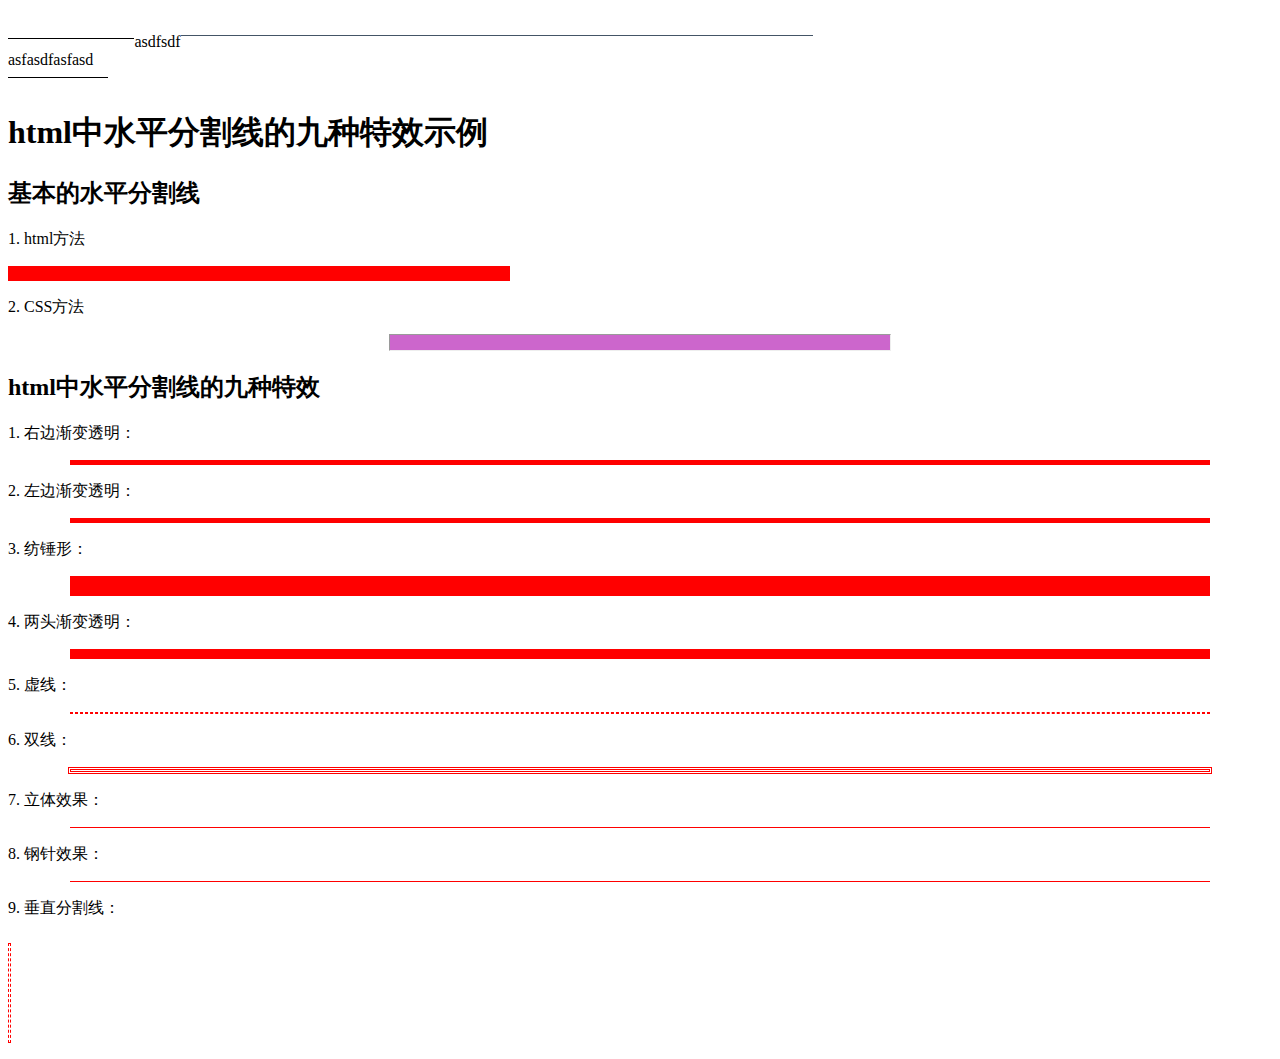
<file: html/index_hr.html>
<!DOCTYPE html>
<html>
<head>
<meta charset="utf-8">
<title></title>
<style type="text/css">
#h1{
width: 10%;
color: red;
height:22px;
border:none;
border-bottom:1px solid #000;
display: inline-block;
}
#h2{
display: inline-block;
width: 50%;
height:3px;
border:none;
border-top:1px solid #456;
}
</style>
</head>
<body>
<hr id="h1">asdfsdf<hr id="h2">
<div>asfasdfasfasd</div>
<hr style="height:1px;border:none;background-color:#000; width:100px; display:inline-block;" />

<h1>html中水平分割线的九种特效示例</h1>
<h2>基本的水平分割线</h2>
<p>1. html方法</p>
<hr align="left" width="500px" color="#FF0000" size="15" />
<p>2. CSS方法</p>
<hr style="text-align:left;width:500px;background-color:#C6C;height:15px" />
<h2>html中水平分割线的九种特效</h2>
<p>1. 右边渐变透明：</p>
<hr style="filter:alpha(opacity=100,finishopacity=0,style=1)" width="90%" color="#FF0000" size="5" />
<p>2. 左边渐变透明：</p>
<hr style="filter:alpha(opacity=0,finishopacity=100,style=1)" width="90%" color="#FF0000" size="5" />
<p>3. 纺锤形：</p>
<hr style="filter:alpha(opacity=100,finishopacity=0,style=2)" width="90%" color="#FF0000" size="20" />
<p>4. 两头渐变透明：</p>
<hr style="filter:alpha(opacity=100,finishopacity=0,style=3)" width="90%" color="#FF0000" size="10" />
<p>5. 虚线：</p>
<hr style="border:1px dashed #F00" width="90%" size="1" />
<p>6. 双线：</p>
<hr style="border:3px double #F00" width="90%" size="3" />
<p>7. 立体效果：</p>
<hr style="filter:progid:DXImageTransform.Microsoft.Shadow(color:#FF0000,direction:145,strength:15)" color="#FF0000" width="90%" size="1" />
<p>8. 钢针效果：</p>
<hr style="filter:progid:DXImageTransform.Microsoft.Glow(color=#FF0000,strength=10)" width="90%" color="#FF0000" size="1" />
<p>9. 垂直分割线：</p>
<table border="0" cellpadding="0" cellspacing="0" width="1">
<tr><td height="100">
<hr style="border:1px dashed #F00" width="1" size="100" />
</td></tr>
</table>
</body>
</html>
</file>
<file: animate cloud/css/style.css>
html, body {
  margin: 0;
  padding:0;
  height: 100%
}

.sky {
  height: 480px;
  background: #007fd5;
  position: relative;
  overflow: hidden;
  -webkit-animation: sky_background 50s ease-out infinite;
  -moz-animation: sky_background 50s ease-out infinite;
  -o-animation: sky_background 50s ease-out infinite;
  animation: sky_background 50s ease-out infinite;
  -webkit-transform: translate3d(0, 0, 0);
  -ms-transform: translate3d(0, 0, 0);
  -o-transform: translate3d(0, 0, 0);
  transform: translate3d(0, 0, 0);
}

.sky .clouds_one {
  background: url("../images/cloud_one.png");
  position: absolute;
  left: 0;
  top: 0;
  height: 100%;
  width: 300%;
  -webkit-animation: cloud_one 50s linear infinite;
  -moz-animation: cloud_one 50s linear infinite;
  -o-animation: cloud_one 50s linear infinite;
  animation: cloud_one 50s linear infinite;
  -webkit-transform: translate3d(0, 0, 0);
  -ms-transform: translate3d(0, 0, 0);
  -o-transform: translate3d(0, 0, 0);
  transform: translate3d(0, 0, 0);
}

.sky .clouds_two {
  background: url("../images/cloud_two.png");
  position: absolute;
  left: 0;
  top: 0;
  height: 100%;
  width: 300%;
  -webkit-animation: cloud_two 75s linear infinite;
  -moz-animation: cloud_two 75s linear infinite;
  -o-animation: cloud_two 75s linear infinite;
  animation: cloud_two 75s linear infinite;
  -webkit-transform: translate3d(0, 0, 0);
  -ms-transform: translate3d(0, 0, 0);
  -o-transform: translate3d(0, 0, 0);
  transform: translate3d(0, 0, 0);
}

.sky .clouds_three {
  background: url("../images/cloud_three.png");
  position: absolute;
  left: 0;
  top: 0;
  height: 100%;
  width: 300%;
  -webkit-animation: cloud_three 100s linear infinite;
  -moz-animation: cloud_three 100s linear infinite;
  -o-animation: cloud_three 100s linear infinite;
  animation: cloud_three 100s linear infinite;
  -webkit-transform: translate3d(0, 0, 0);
  -ms-transform: translate3d(0, 0, 0);
  -o-transform: translate3d(0, 0, 0);
  transform: translate3d(0, 0, 0);
}

@-webkit-keyframes sky_background {
  0% {
	background: #007fd5;
	color: #007fd5
  }
  50% {
	background: #000;
	color: #a3d9ff
  }
  100% {
	background: #007fd5;
	color: #007fd5
  }
}
@-moz-keyframes sky_background {
  0% {
	background: #007fd5;
	color: #007fd5
  }
  50% {
	background: #000;
	color: #a3d9ff
  }
  100% {
	background: #007fd5;
	color: #007fd5
  }
}
@keyframes sky_background {
  0% {
	background: #007fd5;
	color: #007fd5
  }
  50% {
	background: #000;
	color: #a3d9ff
  }
  100% {
	background: #007fd5;
	color: #007fd5
  }
}

@-webkit-keyframes cloud_one {
  0% {
	left: 0
  }
  100% {
	left: -200%
  }
}
@-moz-keyframes cloud_one {
  0% {
	left: 0
  }
  100% {
	left: -200%
  }
}
@keyframes cloud_one {
  0% {
	left: 0
  }
  100% {
	left: -200%
  }
}

@-webkit-keyframes cloud_two {
  0% {
	left: 0
  }
  100% {
	left: -200%
  }
}
@-moz-keyframes cloud_two {
  0% {
	left: 0
  }
  100% {
	left: -200%
  }
}
@keyframes cloud_two {
  0% {
	left: 0
  }
  100% {
	left: -200%
  }
}

@-webkit-keyframes cloud_three {
  0% {
	left: 0
  }
  100% {
	left: -200%
  }
}
@-moz-keyframes cloud_three {
  0% {
	left: 0
  }
  100% {
	left: -200%
  }
}
@keyframes cloud_three {
  0% {
	left: 0
  }
  100% {
	left: -200%
  }
}
</file>
<file: html/assets/css/barfiller.css>
body {
    font-family: Arial;
    background:#eee;
}

.barfiller {
    width:100%;
    height:12px;
    background:#fcfcfc;
    border:1px solid #ccc;
    position:relative;
    margin-bottom:20px;
    box-shadow: inset 1px 4px 9px -6px rgba(0,0,0,.5); 
    -moz-box-shadow: inset 1px 4px 9px -6px rgba(0,0,0,.5); 
}

.barfiller .fill {
    display:block;
    position:relative;
    width:0px;
    height:100%;
    background:#333;
    z-index:1;
}

.barfiller .tipWrap {
    display:none;
}

.barfiller .tip {
    margin-top:-30px;
    padding:2px 4px;
    font-size:11px;
    color:#fff;
    left:0px;
    position:absolute;
    z-index:2;
    background: #333;
} 

.barfiller .tip:after {
    border:solid;
    border-color:rgba(0,0,0,.8) transparent;
    border-width:6px 6px 0 6px;
    content:"";
    display:block;
    position:absolute;
    left:9px;
    top:100%;
    z-index:9
}
</file>
<file: html/assets/css/main.css>
@charset "UTF-8";

/*******************************************
 *******************************************
 *
 * @File: FlatPro by themeum.
 *
 * This file contains the styling for the actual theme, this
 * is the file you need to edit to change the look of the
 * theme.
 *
 * This files contents are outlined below >>>
 *
 *******************************************
 *******************************************
 *
 * == INDEX PAGE CSS
 *
 * 00 - 00 - common & reset css
 * 01. header
 * 02. hero-area 
 * 03. brand-area
 * 04. service-area
 * 05. portfolio-area
 * 06. testimonial-area
 * 07. faq-area
 * 08. footer-top
 * 09. tabs-area
 * 10. about-area
 * 11. team-area
 * 12. contact-area
 * 13. skill-area
 * 14. pricing-area
 * 15. extra */
/*****************************
 *   00 - common & reset css
 *****************************
 *
 */
.c1 {
    color: #2d3666;
}

.c1-bg {
    background-color: #2d3666;
}

.c1-bo {
    border-color: #2d3666 !important;
}

.c2 {
    color: #222538;
}

.c2-bg {
    background-color: #222538;
}

.c2-bo {
    border-color: #222538 !important;
}

.c3,
#menu ul ul li a:hover,
.single-service.bordered .inner:hover .icon,
.bordered.single-service-2 .inner:hover .icon,
.bordered.single-service-3 .inner:hover .icon,
.single-service.bordered .inner:hover h4,
.bordered.single-service-2 .inner:hover h4,
.bordered.single-service-3 .inner:hover h4,
.single-service-3 .inner:hover .title .icon,
.isotope-menu li.active,
.isotope-menu li:hover,
.single-portfolio .inner .portfolio-img .hover-content .button,
.single-portfolio .inner .portfolio-content h3:hover,
.faq-sidebar li a,
.single-pricing .inner a.button:hover,
.single-pricing-2 .inner a.button:hover,
.single-pricing-2.active .inner a.button {
    color: #4698ff;
}

.c3-bg,
.bg1,
.button,
.hero-slider .owl-dots .owl-dot.active,
.single-service-2:hover .inner,
.single-portfolio .inner .portfolio-img .hover-content,
.faq .single-item.active,
.single-faq h2 span,
.footer_widget .nw_form button,
.tabs-area .tabs-nav li a.active,
.single-team .inner .team-img::after,
.single-pricing.active .inner,
.active.single-pricing-2 .inner,
.single-pricing-2.active .inner .title .price {
    background-color: #4698ff;
}

.c3-bo,
.button,
.single-service.bordered .inner:hover,
.bordered.single-service-2 .inner:hover,
.bordered.single-service-3 .inner:hover,
.testimonial-slider .single-slide,
.tabs-area .tabs-nav li a::after,
.tabs-area .tabs-nav li a.active,
.contact-form input:not([type="submit"]):focus,
.contact-form textarea:focus {
    border-color: #4698ff !important;
}

.trns,
.button,
.button-2,
.nav-column a,
.nav-column span,
.nav-column .right-nav span,
form.search-form,
#menu ul>li>a,
#menu ul ul,
#menu ul ul::after,
#menu ul ul li a,
.hero-slider .owl-dots .owl-dot,
.single-service .inner,
.single-service-2 .inner,
.single-service-3 .inner,
.single-service .inner .title .icon,
.single-service-2 .inner .title .icon,
.single-service-3 .inner .title .icon,
.single-service .inner .title h4,
.single-service-2 .inner .title h4,
.single-service-3 .inner .title h4,
.single-service .inner .content,
.single-service-2 .inner .content,
.single-service-3 .inner .content,
.isotope-menu li,
.single-portfolio .inner .portfolio-img .hover-content,
.single-portfolio .inner .portfolio-content h3,
.faq-sidebar li a,
.single-team .inner .team-img::after,
.contact-form input:not([type="submit"]),
.contact-form textarea {
    -webkit-transition: all 0.3s cubic-bezier(0.84, 0.35, 0.39, 0.74) 0s;
    transition: all 0.3s cubic-bezier(0.84, 0.35, 0.39, 0.74) 0s;
}

* {
    margin: 0;
    padding: 0;
}

a:focus,
a:hover,
a:visited,
input,
input:hover,
input:focus,
input:active,
select {
    text-decoration: none;
    outline: none !important;
}

img {
    max-width: 100%;
}

a,
span {
    display: inline-block;
}

.no-padding {
    padding: 0;
}

.static {
    position: static;
}

.relative {
    position: relative;
}

.bg2 {
    background-color: #f3f6fa;
}

.sp {
    padding-top: 90px;
    padding-bottom: 90px;
}

.spt {
    padding-top: 90px;
}

.spb {
    padding-bottom: 90px;
}

/* preloader css */
.preloader {
    display: -webkit-box;
    display: -ms-flexbox;
    display: -webkit-flex;
    display: flex;
    -webkit-box-pack: center;
    -ms-flex-pack: center;
    -webkit-justify-content: center;
    justify-content: center;
    -webkit-box-orient: vertical;
    -webkit-box-direction: normal;
    -ms-flex-direction: column;
    -webkit-flex-direction: column;
    flex-direction: column;
    height: 100%;
    width: 100%;
    z-index: 99;
    position: fixed;
    top: 0;
    left: 0;
    background: #fff;
    text-align: center;
}

.preloader-spin {
    margin: 0 auto;
    height: 35px;
    width: 35px;
    display: inline-block;
    background: transparent;
    border-radius: 50%;
    border-width: 2px;
    border-style: solid;
    border-color: #d0d0d0 #d0d0d0 #111111 #d0d0d0;
    animation: 1s linear 0s normal none infinite running spinner_preloader;
}

@keyframes spinner_preloader {
    0% {
        transform: rotate(0deg);
    }

    50% {
        transform: rotate(360deg);
    }

    100% {
        transform: rotate(720deg);
    }
}

/* button */
.button {
    font-size: 14px;
    line-height: 40px;
    padding: 0 20px;
    border: 2px solid;
    color: #fff;
    border-radius: 3px;
    font-weight: 400;
}

.button:hover {
    color: #fff;
    background-color: #333;
    border-color: #333 !important;
}

@media only screen and (max-width: 767px) {
    .button {
        font-size: 13px;
        padding: 0 15px;
        line-height: 32px;
    }
}

.button-2 {
    font-size: 14px;
    line-height: 40px;
    padding: 0 20px;
    border: 2px solid;
    color: #fff;
    background-color: transparent;
    border: 2px solid #c1c2c5;
    color: #2d3666;
    border-radius: 3px;
    font-weight: 400;
}

.button-2:hover {
    color: #fff;
    background-color: #333;
    border-color: #333;
}

@media only screen and (max-width: 767px) {
    .button-2 {
        font-size: 13px;
        padding: 0 15px;
        line-height: 32px;
    }
}

/* section title */
.section-title {
    text-align: center;
    font-size: 16px;
    color: #7d91aa;
    font-weight: 300;
    margin-bottom: 30px;
}

.section-title h2 {
    margin: 0 0 5px;
    font-size: 40px;
    font-weight: 700;
    color: #222538;
}

.section-title.white {
    color: #ffffff;
}

.section-title.white h2 {
    color: #fff;
}

/* page-title */
.page-title {
    font-size: 16px;
    color: #7d91aa;
}

.page-title h2 {
    font-size: 50px;
    font-weight: 700;
    color: #333;
}

.page-title p:last-child {
    margin-bottom: 0;
}

body {
    font-family: "Roboto", sans-serif;
    font-size: 14px;
    line-height: 27px;
    font-weight: 400;
    color: #2d3666;
}

h1,
h2,
h3,
h4,
h5,
h6 {
    color: #222538;
}

iframe {
    border: none;
}

.slicknav_menu {
    background-color: #1f2131;
    border-bottom: 1px solid #585757;
}

@media only screen and (min-width: 991px) {
    .slicknav_menu {
        display: none;
    }
}

/*****************************
 *   01. header
 ***************************** */
header {
    background-color: #222538;
    padding: 18px 0;
}

.logo-column a.logo {
    height: 35px;
    padding: 5px 0;
}

.logo-column a.logo img {
    max-height: 100%;
}

.nav-column {
    padding: 5px 0;
    font-size: 16px;
}

.nav-column a,
.nav-column span {
    color: #7286a0;
    line-height: 25px;
    vertical-align: top;
    cursor: pointer;
}

.nav-column a:hover,
.nav-column span:hover {
    color: #b5c3d4;
}

.nav-column .right-nav {
    float: right;
    position: relative;
}

.nav-column .right-nav span {
    padding: 0 15px;
}

.nav-column .right-nav .search-icon.active {
    color: red;
}

.nav-column .right-nav .search-icon.active::before {
    content: "";
}

.nav-column .right-nav .header-social {
    display: inline-block;
}

.nav-column .right-nav .header-social a {
    padding: 0 5px;
    vertical-align: top;
}

form.search-form {
    position: absolute;
    right: 100%;
    top: 50%;
    z-index: 2;
    width: 230px;
    transform: translateY(-50%);
    opacity: 0;
    visibility: hidden;
}

form.search-form.active {
    opacity: 1;
    visibility: visible;
}

@media only screen and (max-width: 767px) {
    form.search-form {
        transform: translateY(50%) translateX(0%);
        right: 50%;
        margin-top: 20px;
        box-shadow: 0 0 5px rgba(0, 0, 0, 0.3);
    }
}

form.search-form input {
    border: none;
    width: 100%;
    border-radius: 5px;
    height: 40px;
    text-indent: 20px;
}

form.search-form button {
    border: none;
    right: 0;
    position: absolute;
    top: 0;
    width: 38px;
    background: transparent;
    height: 100%;
}

#menu ul {
    text-align: right;
    margin: 0;
}

#menu ul li.has-child>a::after {
    content: "";
    font-family: "fontawesome";
    margin-left: 4px;
}

#menu ul>li {
    display: inline-block;
    position: relative;
}

#menu ul>li>a {
    padding: 0 15px;
    font-weight: 500;
    line-height: 25px;
}

#menu ul>li>a:hover {
    color: #b5c3d4;
}

#menu ul>li.current-menu-item>a {
    color: #b5c3d4;
}

#menu ul ul {
    position: absolute;
    background-color: #fff;
    left: 0;
    top: calc(100% + 23px);
    z-index: 2;
    width: 220px;
    text-align: left;
    padding: 15px 20px;
    opacity: 0;
    visibility: hidden;
    box-shadow: 0 2px 3px rgba(0, 0, 0, 0.15);
}

#menu ul ul::after {
    content: "";
    border: 8px solid transparent;
    border-bottom-color: #fff;
    left: 25px;
    top: -16px;
    position: absolute;
}

#menu ul ul::before {
    content: "";
    position: absolute;
    height: 20px;
    width: 100%;
    left: 0;
    top: -20px;
}

#menu ul ul li {
    display: block;
}

#menu ul ul li a {
    display: block;
    font-weight: 300;
    color: #222538;
    font-size: 13px;
    padding: 0;
    margin: 5px 0;
}

#menu ul li:hover>ul {
    opacity: 1;
    visibility: visible;
}

/*****************************
 *   02. hero-area
 ***************************** */
.hero-slider .single-slide {
    height: 715px;
    background-size: cover;
    background-position: center center;
    display: -webkit-box;
    display: -ms-flexbox;
    display: -webkit-flex;
    display: flex;
    -webkit-box-pack: center;
    -ms-flex-pack: center;
    -webkit-justify-content: center;
    justify-content: center;
    -webkit-box-orient: vertical;
    -webkit-box-direction: normal;
    -ms-flex-direction: column;
    -webkit-flex-direction: column;
    flex-direction: column;
    font-size: 24px;
    line-height: 34px;
    font-weight: 300;
    position: relative;
}

@media only screen and (max-width: 991px) {
    .hero-slider .single-slide {
        height: auto;
        padding: 60px 30px 100px;
        z-index: 1;
    }

    .hero-slider .single-slide::after {
        content: "";
        height: 100%;
        width: 100%;
        background-color: #f1f4f9;
        z-index: -1;
        left: 0;
        top: 0;
        position: absolute;
    }
}

@media only screen and (max-width: 767px) {
    .hero-slider .single-slide {
        font-size: 18px;
        line-height: 24px;
        text-align: center;
    }
}

.hero-slider .single-slide h2 {
    font-size: 50px;
    line-height: 67px;
    margin: 0 0 25px;
    font-weight: 700;
}

@media only screen and (max-width: 767px) {
    .hero-slider .single-slide h2 {
        font-size: 30px;
        line-height: 35px;
    }
}

.hero-slider .single-slide .slide-btn {
    margin-top: 50px;
}

.hero-slider .single-slide .slide-btn a:not(:last-child) {
    margin-right: 4px;
}

.hero-slider .owl-dots {
    display: inline-block;
    position: absolute;
    left: 50%;
    bottom: 20px;
    -webkit-transform: translateX(-50%);
    transform: translateX(-50%);
}

.hero-slider .owl-dots .owl-dot {
    background-color: #fff;
    display: inline-block;
    width: 20px;
    height: 8px;
    margin: 0 3px;
    border-radius: 30px;
}

.hero-slider .owl-dots .owl-dot.active {
    width: 40px;
}

.hero-slider .owl-nav>div {
    position: absolute;
    left: 0;
    top: 50%;
    height: 40px;
    width: 40px;
    background-color: #fff;
    text-align: center;
    line-height: 40px;
    -webkit-transform: translateY(-50%);
    transform: translateY(-50%);
}

.hero-slider .owl-nav>div.owl-next {
    left: auto;
    right: 0;
}

/*****************************
 *   03. brand-area
 ***************************** */
.brand-area {
    padding: 50px 0;
}

.spb .brand-area {
    padding: 0;
}

.single-brand {
    text-align: center;
    margin: 5px 0;
}

/*****************************
 *   04. service-area
 ***************************** */
.single-service,
.single-service-2,
.single-service-3 {
    margin: 15px 0;
}

.single-service .inner,
.single-service-2 .inner,
.single-service-3 .inner {
    background-color: #fff;
    border-radius: 7px;
    padding: 30px;
}

.single-service .inner:hover,
.single-service-2 .inner:hover,
.single-service-3 .inner:hover {
    box-shadow: 2px 2px 25px rgba(0, 0, 0, 0.15);
}

.single-service .inner .title,
.single-service-2 .inner .title,
.single-service-3 .inner .title {
    overflow: hidden;
    margin-bottom: 15px;
}

.single-service .inner .title .icon,
.single-service-2 .inner .title .icon,
.single-service-3 .inner .title .icon {
    float: left;
    font-size: 26px;
}

.single-service .inner .title h4,
.single-service-2 .inner .title h4,
.single-service-3 .inner .title h4 {
    padding-left: 50px;
    font-size: 20px;
    margin: 3px 0 0;
}

.single-service .inner .content,
.single-service-2 .inner .content,
.single-service-3 .inner .content {
    font-weight: 300;
    font-size: 14px;
    color: #2d3666;
    line-height: 26px;
}

.single-service .inner .content p:last-child,
.single-service-2 .inner .content p:last-child,
.single-service-3 .inner .content p:last-child {
    margin-bottom: 0;
}

.single-service.bordered .inner,
.bordered.single-service-2 .inner,
.bordered.single-service-3 .inner {
    border: 1px solid #cad4de;
    box-shadow: none;
}

.single-service-2 {
    text-align: center;
}

.single-service-2 .inner {
    border: 1px solid #cad4de;
    border-radius: 5px;
    padding: 85px 40px;
}

.single-service-2 .inner .content {
    font-size: 16px;
    color: #7288b5;
    margin-top: 25px;
}

.single-service-2 .inner .title {
    text-align: center;
}

.single-service-2 .inner .title .icon {
    float: none;
    display: block;
    font-size: 40px;
    margin-bottom: 30px;
}

.single-service-2 .inner .title h4 {
    padding-left: 0;
}

.single-service-2:hover .inner {
    color: #fff;
}

.single-service-2:hover .inner .content,
.single-service-2:hover .inner .title h4 {
    color: #fff;
}

.single-service-3 {
    margin: 30px 0;
}

.single-service-3 .inner {
    background: transparent;
    padding: 0;
    color: #fff;
}

.single-service-3 .inner:hover {
    box-shadow: none;
}

.single-service-3 .inner .content,
.single-service-3 .inner .title h4 {
    color: #fff;
    padding-left: 100px;
}

.single-service-3 .inner .title h4 {
    font-size: 24px;
}

.single-service-3 .inner .content {
    font-size: 16px;
}

.single-service-3 .inner .title .icon {
    background-color: rgba(255, 255, 255, 0.2);
    width: 70px;
    height: 70px;
    text-align: center;
    line-height: 70px;
    border-radius: 4px;
    position: absolute;
    left: 15px;
    top: 0;
    font-size: 34px;
}

.single-service-3 .inner:hover .title .icon {
    background-color: #fff;
}

/*****************************
 *   05. portfolio-area
 ***************************** */
.isotope-menu {
    margin: 0 0 20px;
    padding: 0;
    list-style: none;
    text-align: center;
    display: block;
    width: 100%;
    font-size: 16px;
    font-weight: 400;
}

.isotope-menu li {
    display: inline-block;
    padding: 0 15px;
    cursor: pointer;
    color: #7286a0;
}

.single-portfolio {
    margin: 20px 0;
}

.single-portfolio .inner .portfolio-img {
    position: relative;
}

.single-portfolio .inner .portfolio-img img {
    width: 100%;
}

.single-portfolio .inner .portfolio-img .hover-content {
    position: absolute;
    height: 100%;
    width: 100%;
    left: 0;
    top: 0;
    display: -webkit-box;
    display: -ms-flexbox;
    display: -webkit-flex;
    display: flex;
    -webkit-box-pack: center;
    -ms-flex-pack: center;
    -webkit-justify-content: center;
    justify-content: center;
    -webkit-box-orient: vertical;
    -webkit-box-direction: normal;
    -ms-flex-direction: column;
    -webkit-flex-direction: column;
    flex-direction: column;
    text-align: center;
    opacity: 0;
    visibility: hidden;
}

.single-portfolio .inner .portfolio-img .hover-content .button {
    background-color: #fff;
    border-color: #fff !important;
}

.single-portfolio .inner .portfolio-img .hover-content .button:hover {
    background-color: #222;
    color: #fff;
    border-color: #222 !important;
}

.single-portfolio .inner .portfolio-img:hover .hover-content {
    opacity: 1;
    visibility: visible;
}

.single-portfolio .inner .portfolio-content {
    text-align: center;
    padding-top: 25px;
    color: #6d7784;
}

.single-portfolio .inner .portfolio-content a {
    display: block;
}

.single-portfolio .inner .portfolio-content h3 {
    font-weight: 400;
    margin: 0;
    font-size: 24px;
}

/*****************************
 *   06. testimonial-area
 ***************************** */
.testimonial-area .section-title {
    margin-bottom: 45px;
}

.testimonial-slider .single-slide {
    background-color: #fff;
    padding: 35px;
    border-radius: 5px;
    font-weight: 300;
    color: #7d91aa;
    border: 1px solid;
}

.testimonial-slider .single-slide img {
    width: auto;
}

.testimonial-slider .single-slide .client-info {
    overflow: hidden;
}

.testimonial-slider .single-slide .client-info .client-img {
    width: 58px;
    float: left;
    border-radius: 50%;
    overflow: hidden;
}

.testimonial-slider .single-slide .client-info .client-data {
    padding-left: 78px;
}

.testimonial-slider .single-slide .client-info .client-data h4 {
    font-size: 16px;
    margin: 4px 0 0;
}

.testimonial-slider .owl-nav>div {
    background-color: #222222;
    width: 35px;
    height: 35px;
    line-height: 35px;
    text-align: center;
    color: #fff;
    position: absolute;
    left: -55px;
    top: 50%;
    -webkit-transform: translateY(-50%);
    transform: translateY(-50%);
    border-radius: 4px;
}

@media only screen and (max-width: 991px) {
    .testimonial-slider .owl-nav>div {
        left: -12.5px;
        height: 25px;
        width: 25px;
        line-height: 25px;
    }

    .testimonial-slider .owl-nav>div i {
        font-size: 13px;
    }
}

.testimonial-slider .owl-nav>div.owl-next {
    left: auto;
    right: -55px;
}

@media only screen and (max-width: 991px) {
    .testimonial-slider .owl-nav>div.owl-next {
        right: -12.5px;
    }
}

/*****************************
 *   07. faq-area
 ***************************** */
.faq-area .section-title {
    margin-bottom: 60px;
}

.faq {
    padding: 0;
    margin: 0;
    list-style: none;
}

.faq .single-item {
    background-color: #fff;
    padding: 20px;
    padding-left: 50px;
    line-height: 28px;
    font-weight: 700;
    margin-bottom: 10px;
    cursor: pointer;
    border-radius: 4px;
    position: relative;
}

.faq .single-item::after {
    content: "+";
    width: 25px;
    height: 25px;
    border-radius: 50%;
    background-color: #222;
    color: #fff;
    position: absolute;
    left: 15px;
    top: 15px;
    text-align: center;
    line-height: 25px;
    font-size: 20px;
}

.faq .single-item.active::after {
    content: "-";
    background-color: #fff;
    color: #222;
}

.faq .single-item.active {
    color: #fff;
}

.faq .single-item.active h4 {
    color: #fff;
}

.faq .single-item h4 {
    font-size: 16px;
    margin: 0;
}

.faq .single-item .content {
    padding-top: 15px;
    font-size: 14px;
    font-weight: 400;
    display: none;
}

.single-faq {
    border: 1px solid #cad4de;
    padding: 35px;
    margin-bottom: 30px;
    border-radius: 5px;
    color: #7d91aa;
    font-size: 14px;
    font-weight: 300;
}

.single-faq h2 {
    font-size: 24px;
    margin-bottom: 20px;
}

.single-faq h2 span {
    height: 40px;
    width: 40px;
    text-align: center;
    line-height: 40px;
    color: #fff;
    border-radius: 4px;
    margin-right: 20px;
}

@media only screen and (max-width: 991px) {
    .single-faq h2 span {
        font-size: 18px;
        line-height: 30px;
        height: 30px;
        width: 30px;
        margin-right: 15px;
    }
}

.faq-sidebar-wrap {
    border: 1px solid #cad4de;
    margin-bottom: 30px;
    padding: 35px;
    border-radius: 4px;
}

@media only screen and (max-width: 991px) {
    .faq-sidebar-wrap {
        padding: 15px;
    }
}

.faq-sidebar-wrap h3 {
    font-size: 20px;
    font-weight: 400;
    margin: 0 0 15px;
}

.faq-sidebar {
    padding: 0;
    list-style: none;
    margin: 0;
}

.faq-sidebar li {
    position: relative;
    padding-left: 20px;
}

.faq-sidebar li a:hover {
    color: #222;
}

.faq-sidebar li span {
    color: #7d91aa;
    position: absolute;
    left: 0;
    top: 0;
}

/*****************************
 *   08. footer-top
 ***************************** */
footer {
    background-color: #272938;
    color: #7286a0;
    line-height: 24px;
}

.footer-top {
    padding: 65px 0;
}

@media only screen and (max-width: 991px) {
    .footer-top {
        padding: 30px 0;
    }
}

.footer-top .media img {
    width: 60px;
}

.footer-top .media img img {
    width: 100%;
}

.footer_widget h5 {
    font-size: 16px;
}

.footer_widget h4,
.footer_widget h5 {
    color: #7286a0;
}

@media only screen and (max-width: 991px) {
    .footer_widget {
        padding: 15px;
    }
}

.footer_widget h4 {
    margin-bottom: 40px;
    font-size: 18px;
}

@media only screen and (max-width: 991px) {
    .footer_widget h4 {
        margin-bottom: 20px;
    }
}

.footer_widget ul {
    list-style: none;
    padding: 0;
    margin: 0;
}

.footer_widget ul li a {
    color: #7286a0;
    padding: 3px 0;
}

.footer_widget .media {
    margin-bottom: 14px;
}

.footer_widget .media h5 {
    margin: 0;
    line-height: 20px;
}

.footer_widget .media a {
    color: #7286a0;
    font-size: 14px;
}

.footer_widget .media span {
    color: rgba(255, 255, 255, 0.4);
    font-size: 12px;
}

.footer_widget .nw_form {
    position: relative;
}

.footer_widget .nw_form input {
    width: 100%;
    display: block;
    background-color: #1f2131;
    border-radius: 3px;
    height: 40px;
    border: 1px solid #1f2131;
    color: #7286a0;
    text-indent: 20px;
}

.footer_widget .nw_form input::-webkit-input-placeholder {
    color: #7286a0;
}

.footer_widget .nw_form input::-moz-placeholder {
    color: #7286a0;
}

.footer_widget .nw_form input:-ms-input-placeholder {
    color: #7286a0;
}

.footer_widget .nw_form input:-moz-placeholder {
    color: #7286a0;
}

.footer_widget .nw_form button {
    position: absolute;
    right: 0;
    top: 0;
    height: 40px;
    border: none;
    color: #fff;
    padding: 0 15px;
    border-radius: 0 3px 3px 0;
}

.footer-bottom {
    background-color: #1f2131;
    padding: 25px 0;
}

.footer-bottom a {
    color: #7286a0;
    padding: 0 10px;
}

@media only screen and (max-width: 991px) {
    .footer-bottom {
        text-align: center;
    }

    .footer-bottom .text-right {
        text-align: center !important;
        margin-top: 5px;
    }
}

/*****************************
 *   09. tabs-area
 ***************************** */
.tabs-area .tabs-nav {
    display: block;
    padding-bottom: 30px;
    overflow: hidden;
}

.tabs-area .tabs-nav li {
    width: 25%;
    padding: 0 12.5px;
    display: inline-block;
    float: left;
    position: relative;
}

@media only screen and (max-width: 991px) {
    .tabs-area .tabs-nav li {
        width: 50%;
        margin-top: -5px;
    }
}

.tabs-area .tabs-nav li a {
    text-align: center;
    color: #222538;
    display: block;
    border-bottom: 2px solid #222538;
    padding: 25px 0;
}

.tabs-area .tabs-nav li a::after {
    content: "";
    border: 10px solid transparent;
    position: absolute;
    top: 100%;
    left: 50%;
    opacity: 0;
    -webkit-transform: translateX(-50%);
    transform: translateX(-50%);
}

.tabs-area .tabs-nav li a i {
    display: block;
    font-size: 24px;
    margin-bottom: 12px;
}

.tabs-area .tabs-nav li a span {
    font-size: 18px;
    font-weight: 700;
}

.tabs-area .tabs-nav li a.active {
    color: #fff;
    border-radius: 5px;
}

.tabs-area .tabs-nav li a.active::after {
    border-bottom-color: transparent !important;
    border-left-color: transparent !important;
    border-right-color: transparent !important;
    opacity: 1;
}

.tabs-area .tab-content {
    border: 1px solid #cad4de;
    padding: 40px;
    border-radius: 4px;
}

/*****************************
 *   10. about-area
 ***************************** */
.about-content {
    color: #7d91aa;
    font-weight: 300;
    margin-top: 25px;
}

@media only screen and (max-width: 991px) {
    .about-content {
        margin-bottom: 20px;
    }
}

.about-content h3 {
    font-size: 24px;
    margin-bottom: 30px;
}

.about-content a.button {
    margin-top: 15px;
}

/*****************************
 *   11. team-area
 ***************************** */
.single-team .inner {
    text-align: center;
}

.single-team .inner .team-img {
    position: relative;
}

.single-team .inner .team-img img {
    width: 100%;
}

.single-team .inner .team-img::after {
    content: "";
    position: absolute;
    width: 100%;
    height: 100%;
    top: 0;
    left: 0;
    opacity: 0;
}

.single-team .inner .team-img:hover::after {
    opacity: 0.4;
}

.single-team .inner .team-content {
    padding: 25px 0;
}

.single-team .inner .team-content h4 {
    font-size: 18px;
    font-weight: 400;
}

.single-team .inner .team-content h5 {
    font-weight: 300;
    font-size: 16px;
    color: #7d91aa;
}

.single-team .inner .team-content a {
    display: inline-block;
    color: #7d91aa;
    padding: 2px;
    margin: 0 3px;
    font-size: 16px;
}

/*****************************
 *   12. contact-area
 ***************************** */
@media only screen and (max-width: 767px) {
    .contact-info {
        margin-bottom: 30px;
    }
}

.contact-info .single-info {
    font-size: 16px;
    font-weight: 300;
}

.contact-info .single-info:not(:last-child) {
    margin-bottom: 20px;
}

.contact-info .single-info h5 {
    font-size: 16px;
    font-weight: 500;
    color: #7d91aa;
}

.contact-info .single-info p:last-child {
    margin-bottom: 0;
}

.contact-info .single-info a {
    color: #333;
    display: inline-block;
    margin-right: 8px;
}

.contact-form {
    border: 1px solid #cad4de;
    padding: 40px;
    border-radius: 3px;
}

.contact-form input:not([type="submit"]),
.contact-form textarea {
    border: 1px solid #cad4de;
    width: 100%;
    background-color: #f9fbfd;
    margin-bottom: 30px;
    border-radius: 3px;
    height: 40px;
    text-indent: 20px;
}

.contact-form input:not([type="submit"])::-webkit-input-placeholder,
.contact-form textarea::-webkit-input-placeholder {
    color: #7d91aa;
}

.contact-form input:not([type="submit"])::-moz-placeholder,
.contact-form textarea::-moz-placeholder {
    color: #7d91aa;
}

.contact-form input:not([type="submit"]):-ms-input-placeholder,
.contact-form textarea:-ms-input-placeholder {
    color: #7d91aa;
}

.contact-form input:not([type="submit"]):-moz-placeholder,
.contact-form textarea:-moz-placeholder {
    color: #7d91aa;
}

.contact-form input:not([type="submit"]):focus,
.contact-form textarea:focus {
    outline: none;
    border: 1px solid;
}

.contact-form textarea {
    height: 120px;
    padding-top: 10px;
}

.google-map {
    height: 500px;
    width: 100%;
    display: block;
    background-color: #eee;
}

@media only screen and (max-width: 767px) {
    .google-map {
        height: 280px;
    }
}

.google-map iframe {
    width: 100%;
    height: 100%;
    border: none;
}

/*****************************
 *   13. skill-area
 ***************************** */
.skill-area .container {
    background-color: #1f2131;
    border-radius: 5px;
    padding: 70px 100px;
    color: #fff;
}

@media only screen and (max-width: 991px) {
    .skill-area .container {
        padding: 40px;
    }
}

.skill-title {
    font-size: 16px;
}

@media only screen and (max-width: 991px) {
    .skill-title {
        margin-bottom: 40px;
    }
}

.skill-title h2 {
    color: #fff;
    font-size: 36px;
    font-weight: 400;
}

.skill-title a.button {
    margin-top: 20px;
}

.single-skill {
    margin: 5px 0;
}

.single-skill h4 {
    color: #fff;
    font-size: 16px;
    font-weight: 400;
}

.single-skill .barfiller {
    height: 7px;
    background-color: #8394a7;
    border: none;
    border-radius: 5px;
}

.single-skill .barfiller .fill {
    background-color: #fff !important;
    border-radius: 5px;
}

.single-skill .barfiller .tip {
    right: 0 !important;
    left: auto !important;
    background-color: transparent;
}

.single-skill .barfiller .tip::after {
    opacity: 0;
}

/*****************************
 *   14. pricing-area
 ***************************** */
.single-pricing,
.single-pricing-2 {
    margin: 7.5px 0;
}

.single-pricing .inner,
.single-pricing-2 .inner {
    background-color: #1f2131;
    padding: 35px;
    color: #90a0b2;
    border-radius: 5px;
    font-weight: 300;
}

.single-pricing .inner .title .price,
.single-pricing-2 .inner .title .price {
    width: 85px;
    height: 85px;
    text-align: center;
    display: -webkit-box;
    display: -ms-flexbox;
    display: -webkit-flex;
    display: flex;
    -webkit-box-pack: center;
    -ms-flex-pack: center;
    -webkit-justify-content: center;
    justify-content: center;
    -webkit-box-orient: vertical;
    -webkit-box-direction: normal;
    -ms-flex-direction: column;
    -webkit-flex-direction: column;
    flex-direction: column;
    background-color: #363950;
    position: absolute;
    right: 35px;
    top: 25px;
    border-radius: 15px;
}

.single-pricing .inner .title .price span,
.single-pricing-2 .inner .title .price span {
    color: #fff;
}

.single-pricing .inner .title .price span:first-child,
.single-pricing-2 .inner .title .price span:first-child {
    font-size: 24px;
    font-weight: 700;
}

.single-pricing .inner h2,
.single-pricing-2 .inner h2 {
    color: #fff;
    margin-bottom: 30px;
    font-size: 24px;
}

.single-pricing .inner ul,
.single-pricing-2 .inner ul {
    list-style: none;
    font-size: 14px;
    line-height: 35px;
    margin: 20px 0;
}

.single-pricing .inner a.button:hover,
.single-pricing-2 .inner a.button:hover {
    background-color: #fff;
    border-color: #fff !important;
}

.single-pricing.active .inner,
.active.single-pricing-2 .inner {
    color: #fff;
}

.single-pricing.active .inner a.button,
.active.single-pricing-2 .inner a.button {
    background-color: #222;
    border-color: #222 !important;
}

.single-pricing-2 .inner {
    text-align: center;
}

.single-pricing-2 .inner .title .price {
    position: static;
    display: -webkit-inline-flex;
    display: -moz-inline-flex;
    display: -ms-inline-flex;
    display: -o-inline-flex;
    display: inline-flex;
}

.single-pricing-2.active .inner {
    background-color: #1f2131;
    color: #90a0b2;
}

.single-pricing-2.active .inner a.button {
    background-color: #fff;
    border-color: #fff !important;
}

/*****************************
 *   15. extra
 ***************************** */
.single-gallery .inner {
    margin: 15px 0;
    overflow: hidden;
    border-radius: 5px;
}

.single-gallery .inner img {
    width: 100%;
}

.coming-soon {
    background-size: cover;
    background-position: center center;
    padding-top: 70px;
    text-align: center;
}

.coming-soon .coming-soon-box {
    color: #fff;
    padding: 40px;
    border-radius: 5px;
    font-size: 16px;
}

.coming-soon .coming-soon-box h2 {
    font-size: 40px;
    font-weight: 400;
    color: #fff;
    margin: 0 0 20px;
}

.coming-soon .coming-soon-box p {
    margin-bottom: 27px;
}

.coming-soon .coming-soon-logo {
    margin-bottom: 75px;
    display: inline-block;
}

.single-counter {
    display: inline-block;
    width: 100px;
    height: 100px;
    background-color: rgba(255, 255, 255, 0.15);
    border-radius: 15px;
    display: -webkit-box;
    display: -ms-flexbox;
    display: -webkit-flex;
    display: flex;
    -webkit-box-pack: center;
    -ms-flex-pack: center;
    -webkit-justify-content: center;
    justify-content: center;
    -webkit-box-orient: vertical;
    -webkit-box-direction: normal;
    -ms-flex-direction: column;
    -webkit-flex-direction: column;
    flex-direction: column;
    display: -webkit-inline-flex;
    display: -moz-inline-flex;
    display: -ms-inline-flex;
    display: -o-inline-flex;
    display: inline-flex;
    margin: 8px;
}

.single-counter span:first-child {
    font-size: 34px;
    display: block;
    font-weight: 600;
}

.single-counter .text {
    font-size: 16px;
    display: block;
}

.error-area {
    background-position: center center;
    background-size: cover;
    text-align: center;
    height: 540px;
    display: -webkit-box;
    display: -ms-flexbox;
    display: -webkit-flex;
    display: flex;
    -webkit-box-pack: center;
    -ms-flex-pack: center;
    -webkit-justify-content: center;
    justify-content: center;
    -webkit-box-orient: vertical;
    -webkit-box-direction: normal;
    -ms-flex-direction: column;
    -webkit-flex-direction: column;
    flex-direction: column;
}

@media only screen and (max-width: 767px) {
    .error-area {
        height: 300px;
    }
}

.error-area h1 {
    font-size: 40px;
    font-weith: 400;
    margin: 0 0 20px;
}

/*# sourceMappingURL=main.css.map */
</file>
